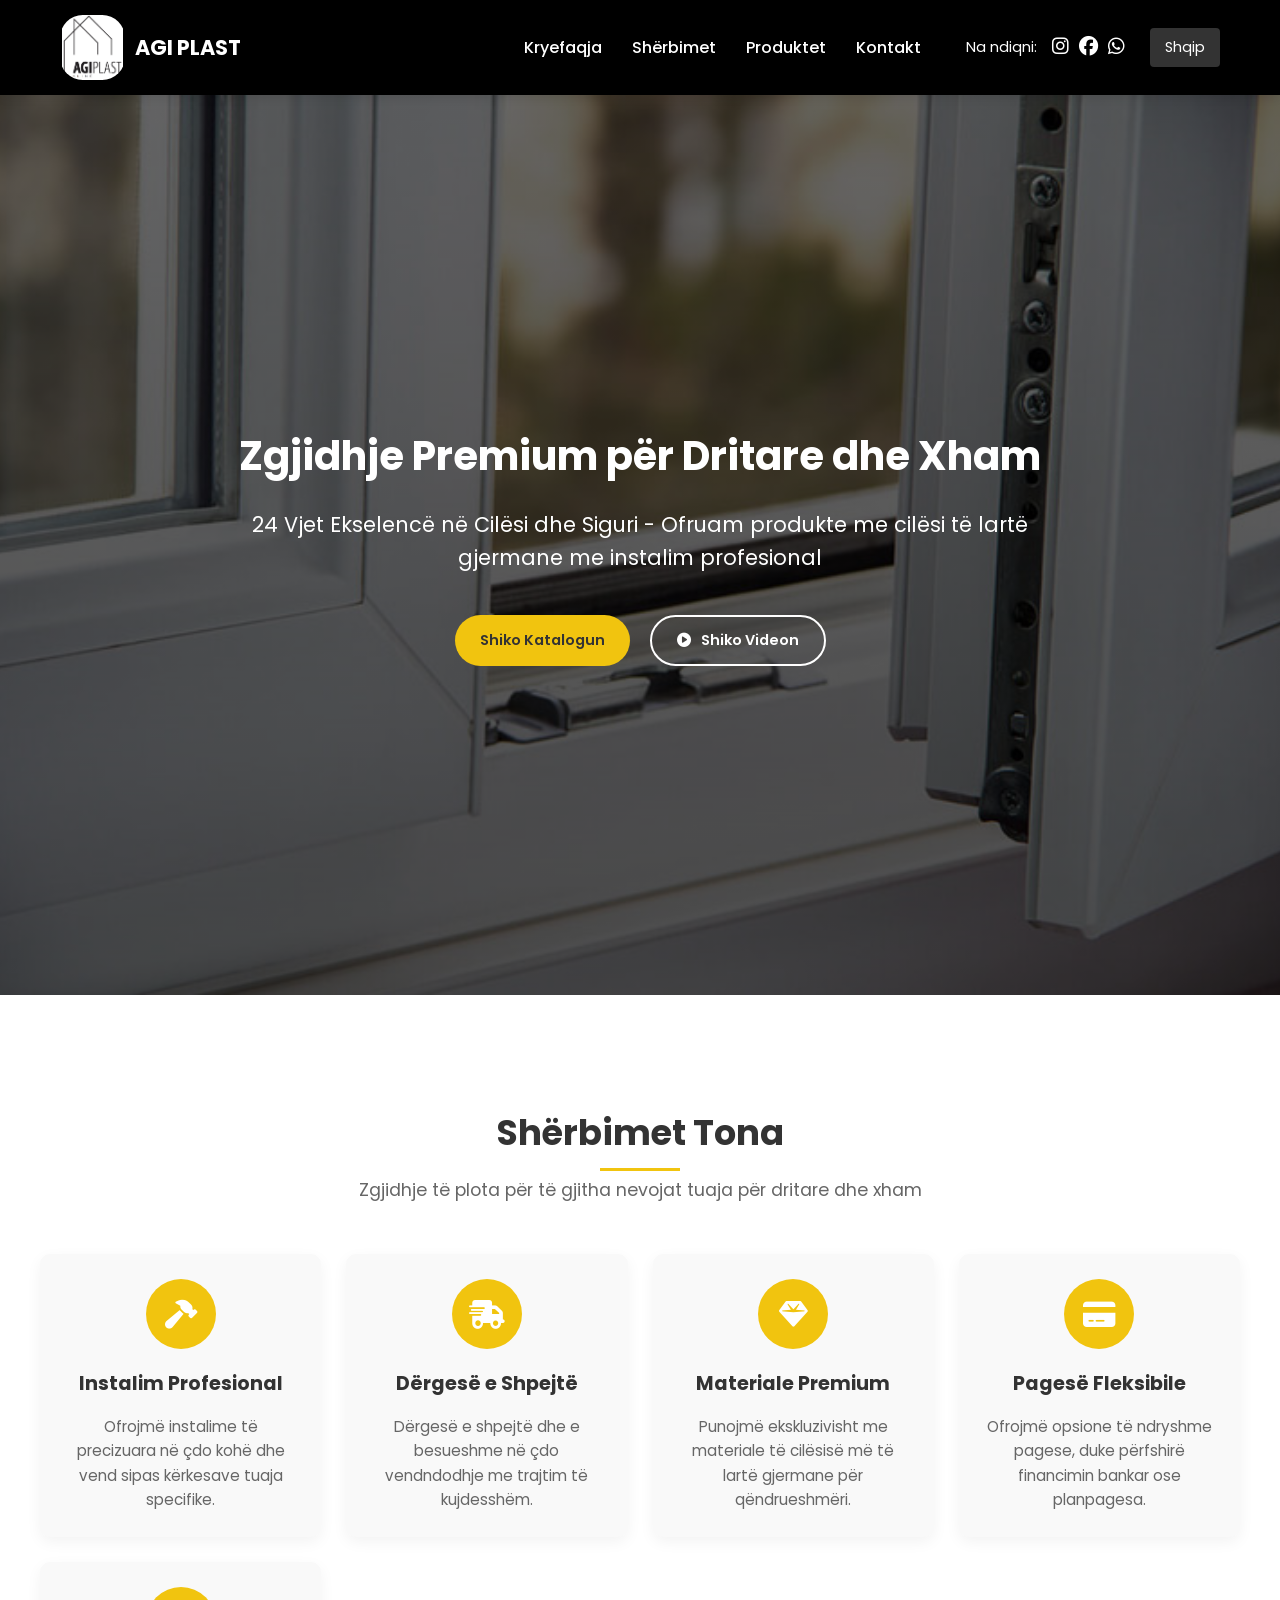
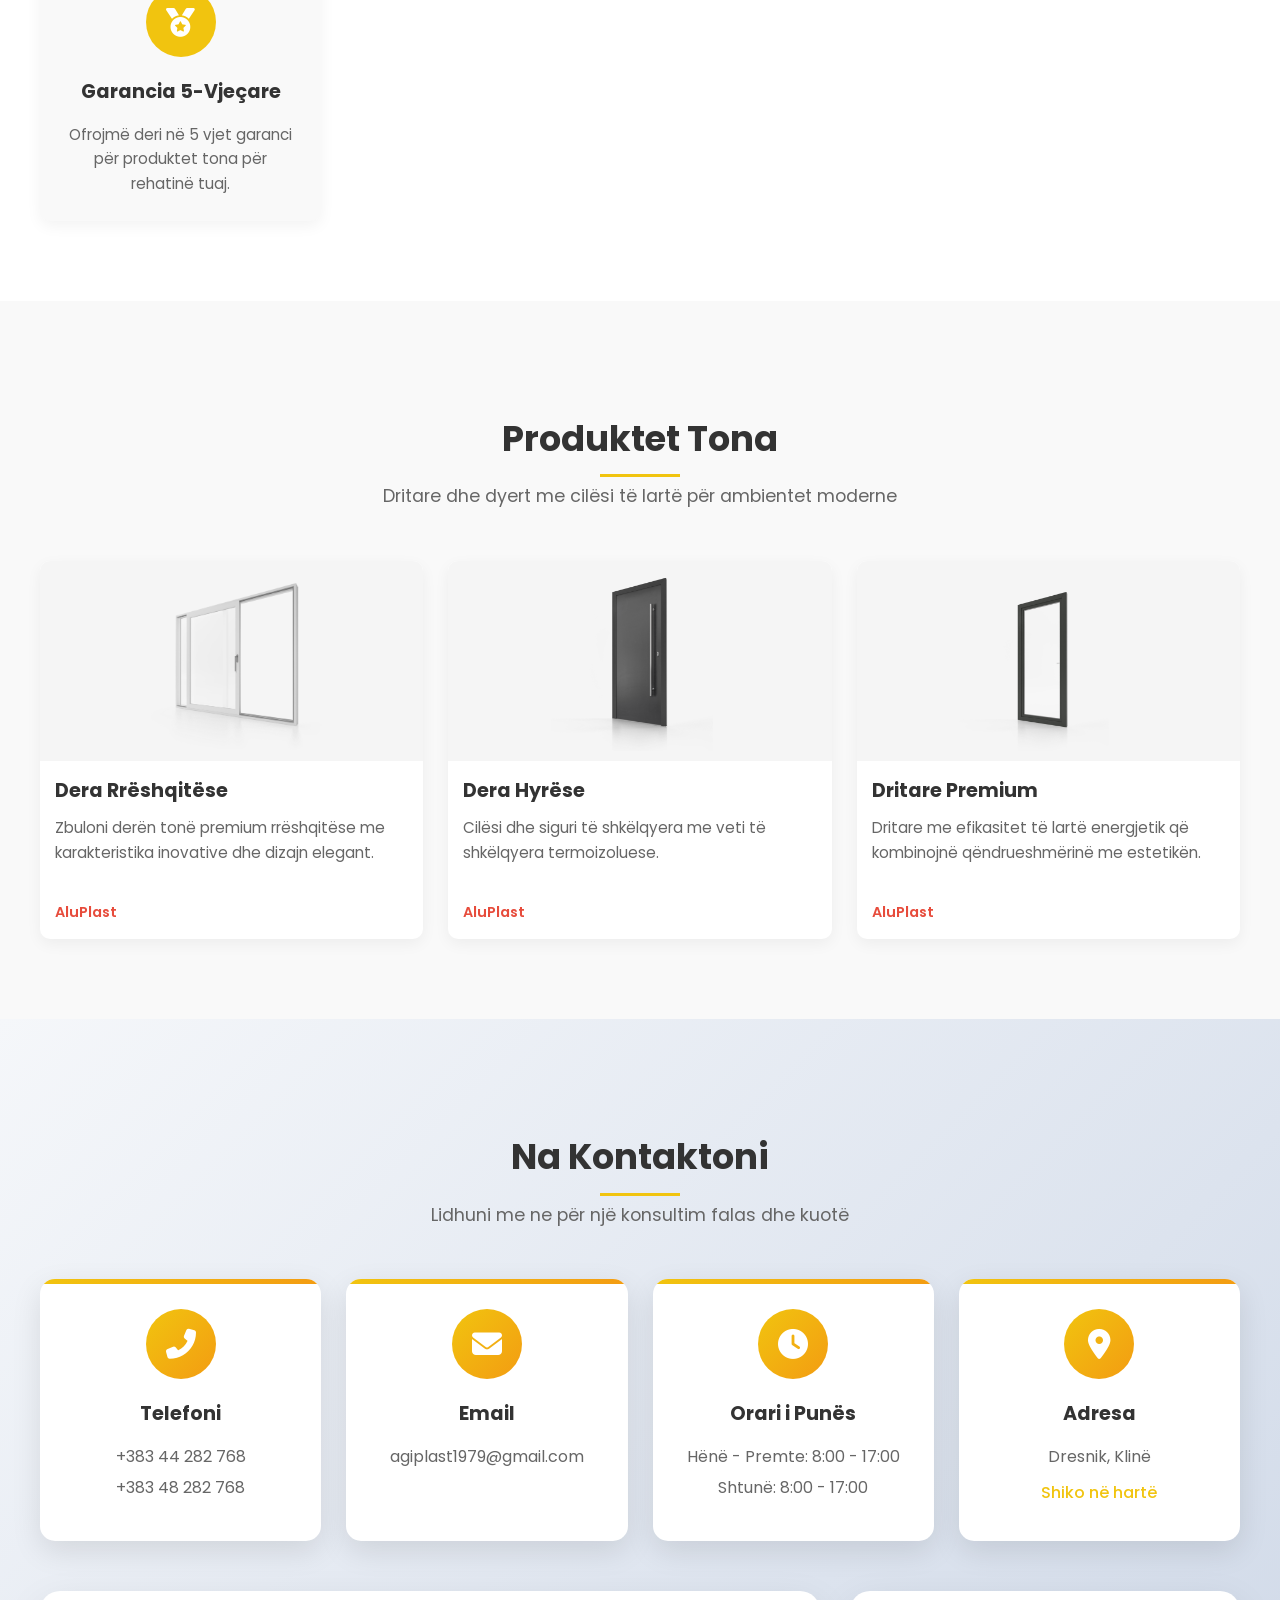
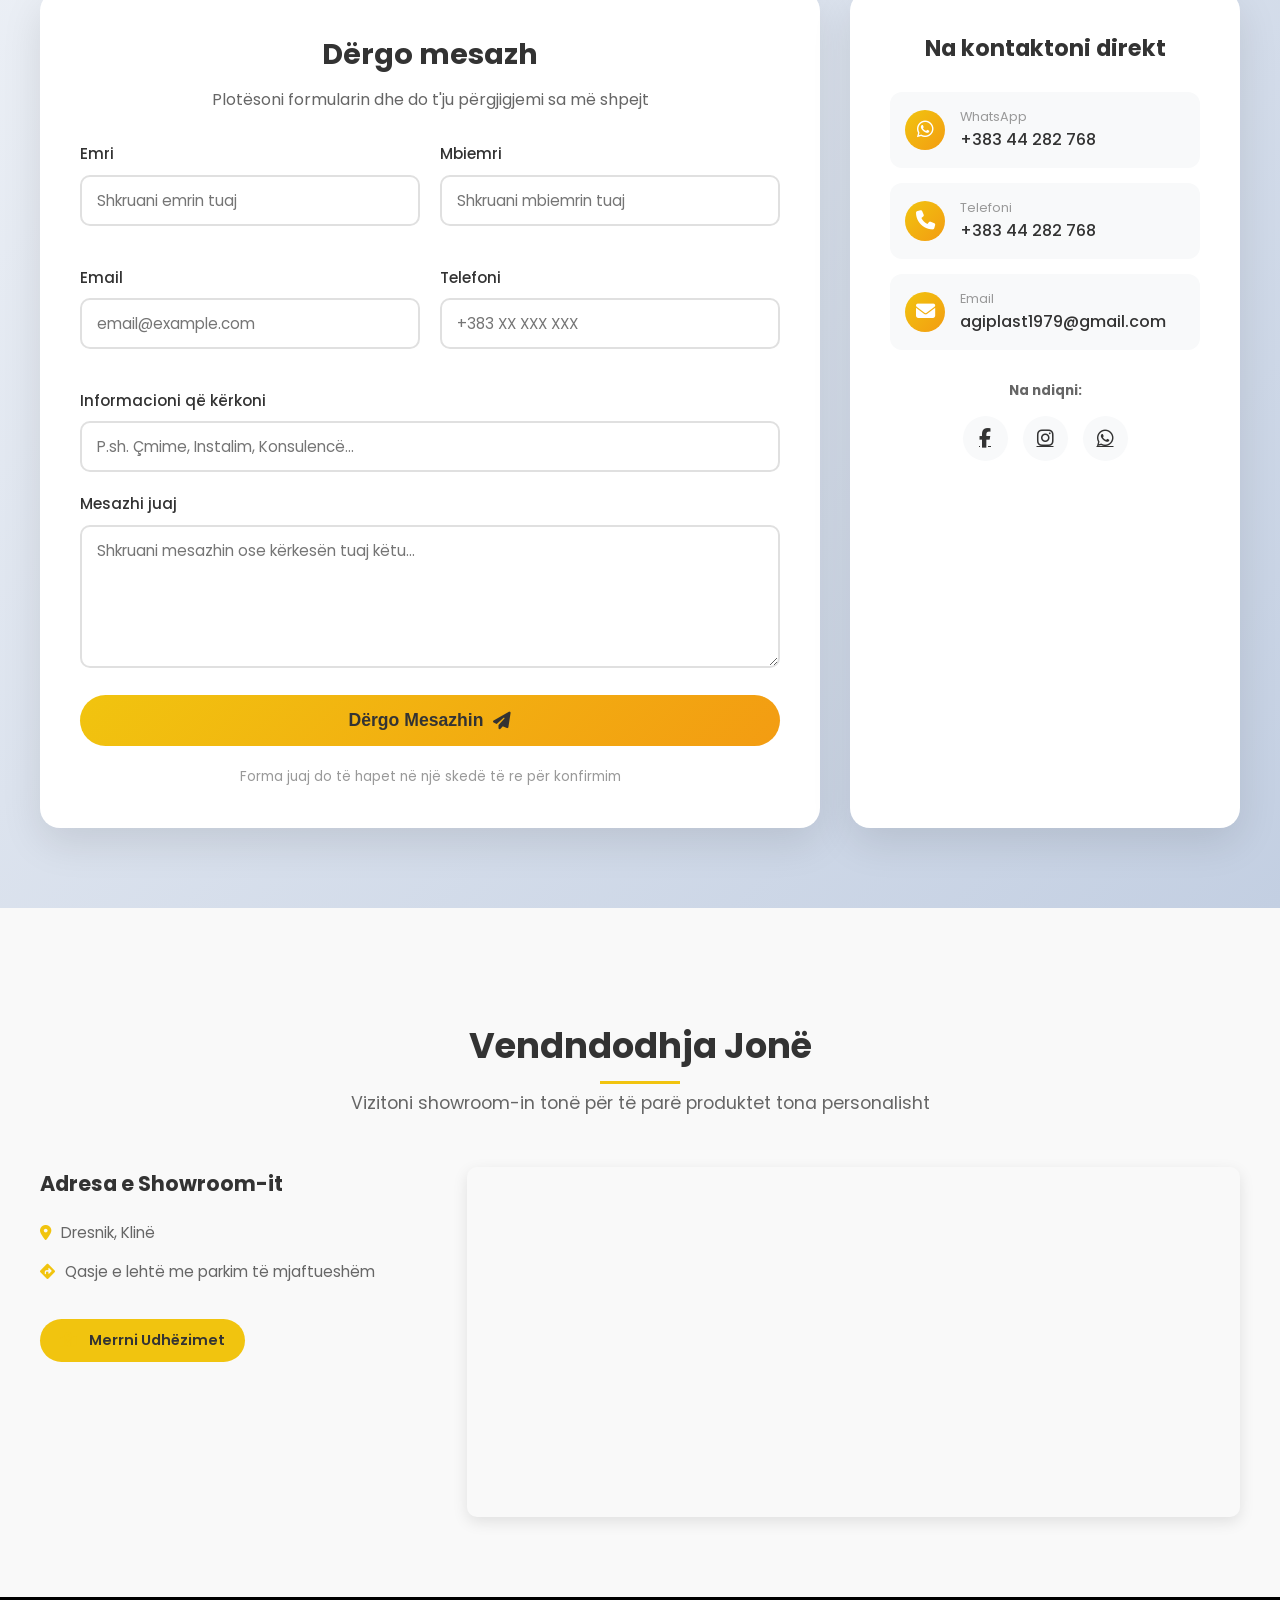
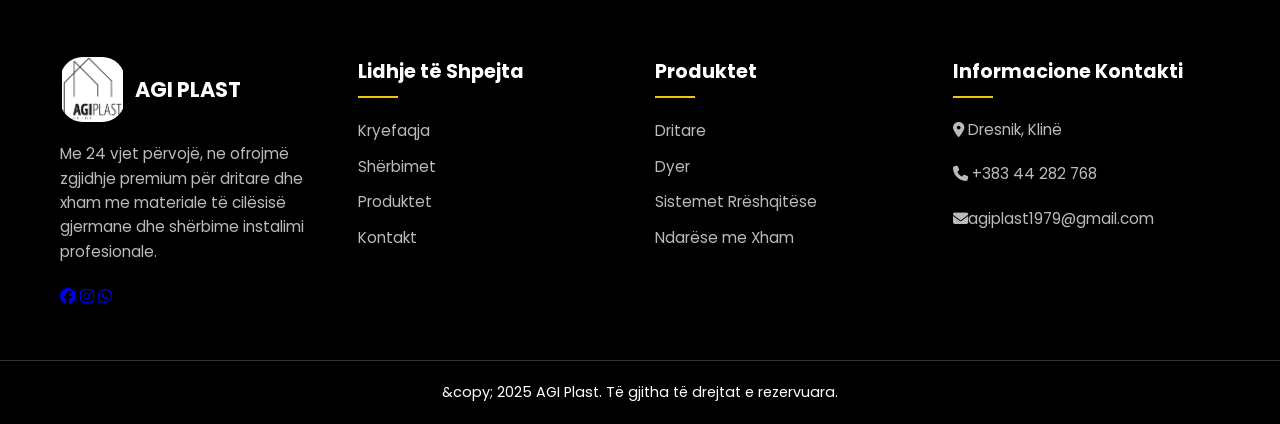
<file: index.html>
<!DOCTYPE html>
<html lang="sq">
<head>
    <meta charset="UTF-8">
    <meta name="viewport" content="width=device-width, initial-scale=1.0">
    <title>Agi Plast KS</title>
    <link rel="stylesheet" href="https://cdnjs.cloudflare.com/ajax/libs/font-awesome/6.4.0/css/all.min.css">
    <link rel="icon" type="image/png" sizes="32x32" href="IMG_6317.PNG">
    <link href="https://fonts.googleapis.com/css2?family=Poppins:wght@300;400;500;600;700&display=swap" rel="stylesheet">
    <style>
        /* Global Styles */
        * {
            margin: 0;
            padding: 0;
            box-sizing: border-box;
        }

        body {
            font-family: 'Poppins', sans-serif;
            line-height: 1.6;
            color: #333;
            overflow-x: hidden;
            background-color: #f9f9f9;
        }

        /* Navbar Styling - Updated to Black */
        .navbar {
            background-color: #000;
            padding: 15px 0;
            position: sticky;
            top: 0;
            z-index: 1000;
            box-shadow: 0 2px 10px rgba(0, 0, 0, 0.1);
        }

        .nav-container {
            display: flex;
            justify-content: space-between;
            align-items: center;
            max-width: 1200px;
            margin: 0 auto;
            padding: 0 20px;
        }

        .logo {
            display: flex;
            align-items: center;
        }

        .logo-img {
            width: 65px;
            height: 65px;
            border-radius: 35%;
            display: flex;
            align-items: center;
            justify-content: center;
        }

        .logo-img img {
            width: 100%;
            height: 100%;
            object-fit: contain;
            border-radius: 35%;
        }

        .company-name {
            color: #fff;
            font-weight: 700;
            margin-left: 10px;
            font-size: 1.3rem;
        }

        .menu {
            display: flex;
            align-items: center;
        }

        .menu-links {
            display: flex;
            list-style: none;
            margin-right: 30px;
        }

        .menu-links li a {
            color: #fff;
            text-decoration: none;
            padding: 10px 15px;
            font-weight: 500;
            transition: color 0.3s;
            font-size: 1rem;
        }

        .menu-links li a:hover {
            color: #f1c40f;
        }

        .nav-extras {
            display: flex;
            align-items: center;
        }

        .follow-section {
            display: flex;
            align-items: center;
            margin-right: 20px;
            color: #fff;
        }

        .follow-section span {
            margin-right: 10px;
            font-size: 0.9rem;
        }

        .follow-section a {
            color: #fff;
            margin: 0 5px;
            font-size: 1.2rem;
            transition: color 0.3s;
        }

        .follow-section a:hover {
            color: #f1c40f;
        }

        .language-switcher {
            position: relative;
            color: #fff;
            cursor: pointer;
        }

        .language-switcher span {
            padding: 8px 15px;
            display: inline-block;
            background: #333;
            border-radius: 4px;
            font-size: 0.9rem;
        }

        .language-dropdown {
            display: none;
            position: absolute;
            background-color: #fff;
            min-width: 120px;
            box-shadow: 0 8px 16px rgba(0,0,0,0.1);
            z-index: 1;
            border-radius: 4px;
            top: 100%;
            right: 0;
        }

        .language-dropdown a {
            color: #333;
            padding: 12px 16px;
            text-decoration: none;
            display: block;
            transition: background-color 0.3s;
            font-size: 0.9rem;
        }

        .language-dropdown a:hover {
            background-color: #f8f8f8;
        }

        .language-switcher:hover .language-dropdown {
            display: block;
        }

        .menu-icon {
            display: none;
            color: #fff;
            font-size: 1.5rem;
            cursor: pointer;
        }

        /* Hero Section with Window Background */
        .hero-section {
            height: 100vh;
            background: linear-gradient(rgba(0, 0, 0, 0.6), rgba(0, 0, 0, 0.7)), url('IMG_6315.JPG.png') no-repeat center center/cover;
            display: flex;
            align-items: center;
            justify-content: center;
            text-align: center;
            color: #fff;
            padding: 0 20px;
        }

        .hero-content h1 {
            font-size: 2.5rem;
            margin-bottom: 20px;
            font-weight: 700;
        }

        .hero-content h2 {
            font-size: 1.3rem;
            margin-bottom: 40px;
            font-weight: 400;
            max-width: 800px;
            margin-left: auto;
            margin-right: auto;
        }

        .buttons {
            display: flex;
            justify-content: center;
            gap: 20px;
            flex-wrap: wrap;
        }

        .button {
            padding: 12px 25px;
            border-radius: 50px;
            text-decoration: none;
            font-weight: 600;
            transition: all 0.3s;
            display: inline-flex;
            align-items: center;
            font-size: 0.9rem;
        }

        .button i {
            margin-right: 10px;
        }

        .btn-primary {
            background-color: #f1c40f;
            color: #333;
        }

        .btn-primary:hover {
            background-color: #f39c12;
            transform: translateY(-3px);
            box-shadow: 0 10px 20px rgba(0, 0, 0, 0.2);
        }

        .btn-secondary {
            background-color: transparent;
            color: #fff;
            border: 2px solid #fff;
        }

        .btn-secondary:hover {
            background-color: #fff;
            color: #333;
            transform: translateY(-3px);
            box-shadow: 0 10px 20px rgba(0, 0, 0, 0.2);
        }

        /* Section Headers */
        .section-header {
            text-align: center;
            margin-bottom: 50px;
            padding-top: 30px;
        }

        .section-header h2 {
            font-size: 2.2rem;
            color: #333;
            margin-bottom: 15px;
            position: relative;
            display: inline-block;
        }

        .section-header h2::after {
            content: '';
            position: absolute;
            bottom: -10px;
            left: 50%;
            transform: translateX(-50%);
            width: 80px;
            height: 3px;
            background-color: #f1c40f;
        }

        .section-header p {
            font-size: 1.1rem;
            color: #666;
            max-width: 700px;
            margin: 0 auto;
        }

        /* Service Section */
        .service-section {
            padding: 80px 20px;
            background-color: #fff;
        }

        .services-container {
            display: grid;
            grid-template-columns: repeat(auto-fit, minmax(250px, 1fr));
            gap: 25px;
            max-width: 1200px;
            margin: 0 auto;
        }

        .service-item {
            background: #f9f9f9;
            padding: 25px;
            border-radius: 10px;
            text-align: center;
            box-shadow: 0 5px 15px rgba(0, 0, 0, 0.05);
            transition: transform 0.3s, box-shadow 0.3s;
            opacity: 0;
            transform: translateY(20px);
        }

        .service-item.show {
            opacity: 1;
            transform: translateY(0);
        }

        .service-item:hover {
            transform: translateY(-10px);
            box-shadow: 0 15px 30px rgba(0, 0, 0, 0.1);
        }

        .service-icon {
            width: 70px;
            height: 70px;
            background-color: #f1c40f;
            border-radius: 50%;
            display: flex;
            align-items: center;
            justify-content: center;
            margin: 0 auto 20px;
        }

        .service-icon i {
            font-size: 1.8rem;
            color: #fff;
        }

        .service-item h4 {
            font-size: 1.2rem;
            margin-bottom: 15px;
            color: #333;
        }

        .service-item p {
            color: #666;
            line-height: 1.6;
            font-size: 0.95rem;
        }

        /* Products Section */
        .products-section {
            padding: 80px 20px;
            background-color: #f9f9f9;
        }

        .products-container {
            display: grid;
            grid-template-columns: repeat(auto-fit, minmax(280px, 1fr));
            gap: 25px;
            max-width: 1200px;
            margin: 0 auto;
        }

        .product-item {
            background: #fff;
            border-radius: 10px;
            overflow: hidden;
            box-shadow: 0 5px 15px rgba(0, 0, 0, 0.05);
            transition: transform 0.3s;
            cursor: pointer;
        }

        .product-item:hover {
            transform: translateY(-10px);
        }

        .product-image {
            position: relative;
            overflow: hidden;
            height: 200px;
            background: #f5f5f5;
            display: flex;
            align-items: center;
            justify-content: center;
        }

        .product-image img {
            max-width: 90%;
            max-height: 90%;
            object-fit: contain;
            transition: transform 0.5s;
        }

        .product-item:hover .product-image img {
            transform: scale(1.1);
        }

        .product-overlay {
            position: absolute;
            top: 0;
            left: 0;
            width: 100%;
            height: 100%;
            background: rgba(0, 0, 0, 0.7);
            display: flex;
            align-items: center;
            justify-content: center;
            opacity: 0;
            transition: opacity 0.3s;
        }

        .product-item:hover .product-overlay {
            opacity: 1;
        }

        .product-detail-btn {
            color: #fff;
            text-decoration: none;
            padding: 8px 16px;
            border: 2px solid #fff;
            border-radius: 50px;
            transition: all 0.3s;
            font-size: 0.9rem;
        }

        .product-detail-btn:hover {
            background: #fff;
            color: #333;
        }

        .product-item > h4 {
            font-size: 1.2rem;
            padding: 15px 15px 10px;
            color: #333;
        }

        .product-item > p {
            padding: 0 15px;
            color: #666;
            margin-bottom: 15px;
            min-height: 70px;
            font-size: 0.95rem;
        }

        .product-brand {
            padding: 0 15px 15px;
            color: #e74c3c;
            font-weight: 600;
            font-size: 0.9rem;
        }

        /* Contact Section - New Design */
        .contact-section {
            padding: 80px 20px;
            background: linear-gradient(135deg, #f5f7fa 0%, #c3cfe2 100%);
        }

        /* Contact Info Cards */
        .contact-cards {
            display: grid;
            grid-template-columns: repeat(auto-fit, minmax(250px, 1fr));
            gap: 25px;
            max-width: 1200px;
            margin: 0 auto 50px;
        }

        .contact-card {
            background: white;
            padding: 30px 20px;
            border-radius: 15px;
            text-align: center;
            box-shadow: 0 10px 30px rgba(0,0,0,0.1);
            transition: transform 0.3s, box-shadow 0.3s;
            position: relative;
            overflow: hidden;
        }

        .contact-card::before {
            content: '';
            position: absolute;
            top: 0;
            left: 0;
            width: 100%;
            height: 5px;
            background: linear-gradient(90deg, #f1c40f, #f39c12);
        }

        .contact-card:hover {
            transform: translateY(-10px);
            box-shadow: 0 20px 40px rgba(0,0,0,0.15);
        }

        .card-icon {
            width: 70px;
            height: 70px;
            background: linear-gradient(135deg, #f1c40f, #f39c12);
            border-radius: 50%;
            display: flex;
            align-items: center;
            justify-content: center;
            margin: 0 auto 20px;
        }

        .card-icon i {
            font-size: 30px;
            color: white;
        }

        .contact-card h4 {
            font-size: 1.2rem;
            color: #333;
            margin-bottom: 15px;
        }

        .contact-card a, .contact-card p {
            color: #666;
            text-decoration: none;
            display: block;
            margin-bottom: 5px;
            transition: color 0.3s;
        }

        .contact-card a:hover {
            color: #f1c40f;
        }

        .map-link {
            color: #f1c40f !important;
            font-weight: 500;
            margin-top: 10px;
        }

        /* Contact Wrapper */
        .contact-wrapper {
            display: grid;
            grid-template-columns: 2fr 1fr;
            gap: 30px;
            max-width: 1200px;
            margin: 0 auto;
        }

        .contact-form-container {
            background: white;
            padding: 40px;
            border-radius: 20px;
            box-shadow: 0 15px 40px rgba(0,0,0,0.1);
        }

        .form-header {
            margin-bottom: 30px;
            text-align: center;
        }

        .form-header h3 {
            font-size: 1.8rem;
            color: #333;
            margin-bottom: 10px;
        }

        .form-header p {
            color: #666;
        }

        .form-row {
            display: grid;
            grid-template-columns: 1fr 1fr;
            gap: 20px;
            margin-bottom: 20px;
        }

        .form-group {
            margin-bottom: 20px;
        }

        .form-group label {
            display: block;
            margin-bottom: 8px;
            color: #333;
            font-weight: 500;
            font-size: 0.95rem;
        }

        .form-group input,
        .form-group textarea {
            width: 100%;
            padding: 12px 15px;
            border: 2px solid #e0e0e0;
            border-radius: 10px;
            font-family: inherit;
            font-size: 0.95rem;
            transition: all 0.3s;
        }

        .form-group input:focus,
        .form-group textarea:focus {
            outline: none;
            border-color: #f1c40f;
            box-shadow: 0 0 0 3px rgba(241, 196, 15, 0.1);
        }

        .submit-btn {
            background: linear-gradient(135deg, #f1c40f, #f39c12);
            color: #333;
            border: none;
            padding: 15px 30px;
            border-radius: 50px;
            font-weight: 600;
            cursor: pointer;
            transition: all 0.3s;
            width: 100%;
            font-size: 1.1rem;
            display: flex;
            align-items: center;
            justify-content: center;
            gap: 10px;
        }

        .submit-btn:hover {
            transform: translateY(-3px);
            box-shadow: 0 10px 30px rgba(241, 196, 15, 0.3);
        }

        .submit-btn i {
            transition: transform 0.3s;
        }

        .submit-btn:hover i {
            transform: translateX(5px);
        }

        .form-note {
            text-align: center;
            margin-top: 20px;
            color: #999;
            font-size: 0.85rem;
        }

        /* Quick Contact */
        .quick-contact {
            background: white;
            padding: 40px;
            border-radius: 20px;
            box-shadow: 0 15px 40px rgba(0,0,0,0.1);
        }

        .quick-contact h4 {
            font-size: 1.4rem;
            color: #333;
            margin-bottom: 25px;
            text-align: center;
        }

        .quick-contact-item {
            display: flex;
            align-items: center;
            gap: 15px;
            padding: 15px;
            background: #f8f9fa;
            border-radius: 12px;
            margin-bottom: 15px;
            transition: transform 0.3s;
        }

        .quick-contact-item:hover {
            transform: translateX(5px);
        }

        .quick-contact-item i {
            width: 40px;
            height: 40px;
            background: linear-gradient(135deg, #f1c40f, #f39c12);
            border-radius: 50%;
            display: flex;
            align-items: center;
            justify-content: center;
            color: white;
            font-size: 1.2rem;
        }

        .quick-contact-item div {
            flex: 1;
        }

        .quick-contact-item span {
            display: block;
            font-size: 0.8rem;
            color: #999;
        }

        .quick-contact-item a {
            color: #333;
            text-decoration: none;
            font-weight: 500;
            transition: color 0.3s;
        }

        .quick-contact-item a:hover {
            color: #f1c40f;
        }

        .social-links {
            margin-top: 30px;
            text-align: center;
        }

        .social-links h5 {
            color: #666;
            margin-bottom: 15px;
        }

        .social-links .social-icons {
            display: flex;
            justify-content: center;
            gap: 15px;
        }

        .social-links .social-icons a {
            width: 45px;
            height: 45px;
            background: #f8f9fa;
            border-radius: 50%;
            display: flex;
            align-items: center;
            justify-content: center;
            color: #333;
            font-size: 1.2rem;
            transition: all 0.3s;
        }

        .social-links .social-icons a:hover {
            background: linear-gradient(135deg, #f1c40f, #f39c12);
            color: white;
            transform: translateY(-3px);
        }

        /* Location Section */
        .location-section {
            padding: 80px 20px;
            background: #f9f9f9;
        }

        .location-container {
            display: grid;
            grid-template-columns: 1fr 2fr;
            gap: 40px;
            max-width: 1200px;
            margin: 0 auto;
        }

        .location-info h3 {
            margin-bottom: 20px;
            color: #333;
            font-size: 1.3rem;
        }

        .location-info p {
            margin-bottom: 15px;
            color: #666;
            display: flex;
            align-items: center;
            font-size: 0.95rem;
        }

        .location-info i {
            margin-right: 10px;
            color: #f1c40f;
        }

        .direction-btn {
            display: inline-block;
            margin-top: 20px;
            padding: 10px 20px;
            background: #f1c40f;
            color: #333;
            text-decoration: none;
            border-radius: 50px;
            font-weight: 600;
            transition: background 0.3s;
            font-size: 0.9rem;
        }

        .direction-btn:hover {
            background: #f39c12;
        }

        .map-container {
            height: 350px;
            border-radius: 10px;
            overflow: hidden;
            box-shadow: 0 5px 15px rgba(0, 0, 0, 0.1);
        }

        /* Footer */
        .footer {
            background: #000;
            color: #fff;
            padding: 60px 0 0;
        }

        .footer-container {
            display: grid;
            grid-template-columns: repeat(auto-fit, minmax(250px, 1fr));
            gap: 30px;
            max-width: 1200px;
            margin: 0 auto;
            padding: 0 20px;
        }

        .footer-section .logo {
            margin-bottom: 20px;
        }

        .footer-section p {
            margin-bottom: 20px;
            color: #bbb;
            line-height: 1.6;
            font-size: 0.95rem;
        }

        .footer-section h4 {
            margin-bottom: 20px;
            font-size: 1.2rem;
            position: relative;
            padding-bottom: 10px;
        }

        .footer-section h4::after {
            content: '';
            position: absolute;
            bottom: 0;
            left: 0;
            width: 40px;
            height: 2px;
            background: #f1c40f;
        }

        .footer-section ul {
            list-style: none;
        }

        .footer-section ul li {
            margin-bottom: 10px;
        }

        .footer-section ul li a {
            color: #bbb;
            text-decoration: none;
            transition: color 0.3s;
            font-size: 0.95rem;
        }

        .footer-section ul li a:hover {
            color: #f1c40f;
        }

        .footer-bottom {
            text-align: center;
            padding: 20px;
            margin-top: 50px;
            border-top: 1px solid #333;
            font-size: 0.9rem;
        }

        /* Responsive Design */
        @media (max-width: 992px) {
            .location-container {
                grid-template-columns: 1fr;
            }
            
            .location-info {
                order: 2;
            }
            
            .map-container {
                order: 1;
                height: 300px;
            }
            
            .hero-content h1 {
                font-size: 2.2rem;
            }
            
            .hero-content h2 {
                font-size: 1.1rem;
            }

            .contact-wrapper {
                grid-template-columns: 1fr;
            }
        }

        @media (max-width: 768px) {
            .menu {
                position: fixed;
                top: 80px;
                left: -100%;
                width: 100%;
                height: calc(100vh - 80px);
                background: #000;
                flex-direction: column;
                align-items: center;
                justify-content: flex-start;
                padding-top: 50px;
                transition: left 0.3s;
            }
            
            .menu.active {
                left: 0;
            }
            
            .menu-links {
                flex-direction: column;
                align-items: center;
                margin-right: 0;
                margin-bottom: 30px;
            }
            
            .nav-extras {
                flex-direction: column;
                gap: 20px;
            }
            
            .menu-icon {
                display: block;
            }
            
            .follow-section {
                margin-right: 0;
            }
            
            .section-header h2 {
                font-size: 1.8rem;
            }
            
            .hero-section {
                height: 80vh;
            }

            .form-row {
                grid-template-columns: 1fr;
                gap: 0;
            }
        }

        @media (max-width: 576px) {
            .buttons {
                flex-direction: column;
            }
            
            .button {
                width: 100%;
                justify-content: center;
            }
            
            .nav-container {
                padding: 0 15px;
            }
            
            .company-name {
                font-size: 1.1rem;
            }
            
            .hero-content h1 {
                font-size: 1.8rem;
            }
            
            .section-header h2 {
                font-size: 1.6rem;
            }
            
            .product-item > h4 {
                font-size: 1.1rem;
            }
            
            .footer-container {
                grid-template-columns: 1fr;
                text-align: center;
            }
            
            .footer-section h4::after {
                left: 50%;
                transform: translateX(-50%);
            }

            .contact-form-container {
                padding: 25px;
            }

            .quick-contact {
                padding: 25px;
            }
        }

        /* Product Detail Modal */
        .product-modal {
            display: none;
            position: fixed;
            z-index: 2000;
            left: 0;
            top: 0;
            width: 100%;
            height: 100%;
            background-color: rgba(0, 0, 0, 0.9);
            overflow: auto;
            padding: 20px;
        }

        .product-modal-content {
            background-color: #fff;
            margin: 5% auto;
            padding: 30px;
            border-radius: 10px;
            width: 90%;
            max-width: 1000px;
            position: relative;
            animation: modalFade 0.3s;
        }

        @keyframes modalFade {
            from {opacity: 0; transform: translateY(-50px);}
            to {opacity: 1; transform: translateY(0);}
        }

        .product-modal-close {
            position: absolute;
            top: 15px;
            right: 25px;
            font-size: 35px;
            font-weight: bold;
            color: #aaa;
            cursor: pointer;
        }

        .product-modal-close:hover {
            color: #000;
        }

        .product-modal-body {
            display: flex;
            flex-wrap: wrap;
            gap: 30px;
        }

        .product-modal-image {
            flex: 1;
            min-width: 300px;
            background: #f5f5f5;
            border-radius: 8px;
            display: flex;
            align-items: center;
            justify-content: center;
            padding: 20px;
        }

        .product-modal-image img {
            max-width: 100%;
            max-height: 400px;
            object-fit: contain;
        }

        .product-modal-details {
            flex: 1;
            min-width: 300px;
        }

        .product-modal-title {
            font-size: 2rem;
            margin-bottom: 15px;
            color: #333;
        }

        .product-modal-brand {
            color: #e74c3c;
            font-weight: 600;
            margin-bottom: 20px;
            font-size: 1.2rem;
        }

        .product-modal-description {
            margin-bottom: 25px;
            line-height: 1.6;
            color: #666;
        }

        .product-modal-features {
            margin-bottom: 25px;
        }

        .product-modal-features h4 {
            margin-bottom: 15px;
            font-size: 1.2rem;
            color: #333;
        }

        .product-modal-features ul {
            list-style-type: none;
        }

        .product-modal-features li {
            margin-bottom: 10px;
            padding-left: 25px;
            position: relative;
        }

        .product-modal-features li:before {
            content: "✓";
            position: absolute;
            left: 0;
            color: #27ae60;
            font-weight: bold;
        }

        .product-modal-specs {
            background: #f9f9f9;
            padding: 20px;
            border-radius: 8px;
            margin-bottom: 25px;
        }

        .product-modal-specs h4 {
            margin-bottom: 15px;
            font-size: 1.2rem;
            color: #333;
        }

        .product-modal-specs p {
            margin-bottom: 10px;
            color: #666;
        }

        .product-modal-actions {
            display: flex;
            gap: 15px;
            flex-wrap: wrap;
        }

        .product-modal-btn {
            padding: 12px 25px;
            border-radius: 50px;
            text-decoration: none;
            font-weight: 600;
            transition: all 0.3s;
            display: inline-flex;
            align-items: center;
        }

        .product-modal-btn i {
            margin-right: 10px;
        }

        .btn-inquire {
            background-color: #f1c40f;
            color: #333;
        }

        .btn-inquire:hover {
            background-color: #f39c12;
        }

        .btn-catalog {
            background-color: transparent;
            color: #333;
            border: 2px solid #333;
        }

        .btn-catalog:hover {
            background-color: #333;
            color: #fff;
        }

        @media (max-width: 768px) {
            .product-modal-body {
                flex-direction: column;
            }
            
            .product-modal-content {
                margin: 10% auto;
                width: 95%;
                padding: 20px;
            }
        }
    </style>
</head>
<body>

    <!-- Navbar -->
    <header class="navbar" id="home-section">
        <div class="nav-container">
            <div class="logo">
                <div class="logo-img">
                    <img src="IMG_6317.PNG" alt="Agi Plast Logo">
                </div>
                <span class="company-name">AGI PLAST</span>
            </div>
            <div class="menu-icon" onclick="toggleMenu()">☰</div>
            <nav class="menu">
                <ul class="menu-links">
                    <li><a href="#home-section" onclick="navigateToSection('home-section')">Kryefaqja</a></li>
                    <li><a href="#service-section" onclick="navigateToSection('service-section')">Shërbimet</a></li>
                    <li><a href="#products-section" onclick="navigateToSection('products-section')">Produktet</a></li>
                    <li><a href="#contact-section" onclick="navigateToSection('contact-section')">Kontakt</a></li>
                </ul>
                <div class="nav-extras">
                    <div class="follow-section">
                        <span>Na ndiqni:</span>
                        <a href="https://www.instagram.com/agi_plast" target="_blank"><i class="fab fa-instagram"></i></a>
                        <a href="https://www.facebook.com/p/NTP-Agi-Plast-100054279530541/" target="_blank"><i class="fab fa-facebook"></i></a>
                        <a href="https://wa.me/+38344282786" target="_blank"><i class="fab fa-whatsapp"></i></a>
                    </div>
                    <div class="language-switcher">
                        <span id="changeLanguage">Gjuha</span>
                        <div class="language-dropdown">
                            <a href="#" onclick="changeLanguage('sq')">Shqip</a>
                            <a href="#" onclick="changeLanguage('en')">English</a>
                            <a href="#" onclick="changeLanguage('de')">Deutsch</a>
                        </div>
                    </div>
                </div>
            </nav>
        </div>
    </header>

    <!-- Hero Section -->
    <section class="hero-section">
        <div class="hero-overlay"></div>
        <div class="hero-content">
            <h1 id="home-title">Zgjidhje Premium për Dritare dhe Xham</h1>
            <h2 id="home-subtitle">24 Vjet Ekselencë në Cilësi dhe Siguri - Ofruam produkte me cilësi të lartë gjermane me instalim profesional</h2>
            <div class="buttons">
                <a href="Katalogu 1.pdf" target="_blank" class="button btn-primary" id="button:first-of-type">
                    <i class="fas fa-book-open"></i> Shiko Katalogun
                </a>
                <a href="IMG_7146.MP4" class="button btn-secondary" target="_blank">
                    <i class="fas fa-play-circle"></i> Shiko Videon
                </a>
            </div>
        </div>
    </section>

    <!-- Service Section -->
    <section class="service-section" id="service-section">
        <div class="section-header">
            <h2 id="services-title">Shërbimet Tona</h2>
            <p id="services-subtitle">Zgjidhje të plota për të gjitha nevojat tuaja për dritare dhe xham</p>
        </div>
        <div class="services-container">
            <div class="service-item">
                <div class="service-icon">
                    <i class="fa-solid fa-hammer"></i>
                </div>
                <h4 id="install-title">Instalim Profesional</h4>
                <p id="install-text">Ofrojmë instalime të precizuara në çdo kohë dhe vend sipas kërkesave tuaja specifike.</p>
            </div>
            <div class="service-item">
                <div class="service-icon">
                    <i class="fa-solid fa-truck-fast"></i>
                </div>
                <h4 id="delivery-title">Dërgesë e Shpejtë</h4>
                <p id="delivery-text">Dërgesë e shpejtë dhe e besueshme në çdo vendndodhje me trajtim të kujdesshëm.</p>
            </div>
            <div class="service-item">
                <div class="service-icon">
                    <i class="fa-solid fa-gem"></i>
                </div>
                <h4 id="materials-title">Materiale Premium</h4>
                <p id="materials-text">Punojmë ekskluzivisht me materiale të cilësisë më të lartë gjermane për qëndrueshmëri.</p>
            </div>
            <div class="service-item">
                <div class="service-icon">
                    <i class="fa-solid fa-credit-card"></i>
                </div>
                <h4 id="payment-title">Pagesë Fleksibile</h4>
                <p id="payment-text">Ofrojmë opsione të ndryshme pagese, duke përfshirë financimin bankar ose planpagesa.</p>
            </div>
            <div class="service-item">
                <div class="service-icon">
                    <i class="fa-solid fa-medal"></i>
                </div>
                <h4 id="guarantee-title">Garancia 5-Vjeçare</h4>
                <p id="guarantee-text">Ofrojmë deri në 5 vjet garanci për produktet tona për rehatinë tuaj.</p>
            </div>
        </div>
    </section>

    <!-- Products Section -->
    <section class="products-section" id="products-section">
        <div class="section-header">
            <h2 id="products-title">Produktet Tona</h2>
            <p id="products-subtitle">Dritare dhe dyert me cilësi të lartë për ambientet moderne</p>
        </div>
        <div class="products-container">
            <div class="product-item" onclick="openProductModal('product1')">
                <div class="product-image">
                    <img src="der shtyse.png" alt="Dera Rrëshqitëse">
                    <div class="product-overlay">
                        <span class="product-detail-btn">Shiko Detajet</span>
                    </div>
                </div>
                <h4 id="product1-title">Dera Rrëshqitëse</h4>
                <p id="product1-text">Zbuloni derën tonë premium rrëshqitëse me karakteristika inovative dhe dizajn elegant.</p>
                <div class="product-brand">AluPlast</div>
            </div>
            <div class="product-item" onclick="openProductModal('product2')">
                <div class="product-image">
                    <img src="der.png" alt="Dera Hyrëse">
                    <div class="product-overlay">
                        <span class="product-detail-btn">Shiko Detajet</span>
                    </div>
                </div>
                <h4 id="product2-title">Dera Hyrëse</h4>
                <p id="product2-text">Cilësi dhe siguri të shkëlqyera me veti të shkëlqyera termoizoluese.</p>
                <div class="product-brand">AluPlast</div>
            </div>
            <div class="product-item" onclick="openProductModal('product3')">
                <div class="product-image">
                    <img src="deregjamit.png" alt="Dritare Premium">
                    <div class="product-overlay">
                        <span class="product-detail-btn">Shiko Detajet</span>
                    </div>
                </div>
                <h4 id="product3-title">Dritare Premium</h4>
                <p id="product3-text">Dritare me efikasitet të lartë energjetik që kombinojnë qëndrueshmërinë me estetikën.</p>
                <div class="product-brand">AluPlast</div>
            </div>
        </div>
    </section>

    <!-- Contact Section - New Design -->
    <section class="contact-section" id="contact-section">
        <div class="section-header">
            <h2 id="contact-title">Na Kontaktoni</h2>
            <p id="contact-description">Lidhuni me ne për një konsultim falas dhe kuotë</p>
        </div>
        
        <!-- Contact Info Cards -->
        <div class="contact-cards">
            <div class="contact-card">
                <div class="card-icon">
                    <i class="fas fa-phone-alt"></i>
                </div>
                <h4>Telefoni</h4>
                <a href="https://wa.me/38344282786" target="_blank">+383 44 282 768</a>
                <a href="https://wa.me/38348282786" target="_blank">+383 48 282 768</a>
            </div>
            
            <div class="contact-card">
                <div class="card-icon">
                    <i class="fas fa-envelope"></i>
                </div>
                <h4>Email</h4>
                <a href="mailto:info@agiplast-ks.com">agiplast1979@gmail.com</a>
            </div>
            
            <div class="contact-card">
                <div class="card-icon">
                    <i class="fas fa-clock"></i>
                </div>
                <h4>Orari i Punës</h4>
                <p>Hënë - Premte: 8:00 - 17:00</p>
                <p>Shtunë: 8:00 - 17:00</p>
            </div>
            
            <div class="contact-card">
                <div class="card-icon">
                    <i class="fas fa-map-marker-alt"></i>
                </div>
                <h4>Adresa</h4>
                <p>Dresnik, Klinë</p>
                <a href="https://goo.gl/maps/example" target="_blank" class="map-link">Shiko në hartë</a>
            </div>
        </div>

        <!-- Contact Form Area -->
        <div class="contact-wrapper">
            <div class="contact-form-container">
                <div class="form-header">
                    <h3>Dërgo mesazh</h3>
                    <p>Plotësoni formularin dhe do t'ju përgjigjemi sa më shpejt</p>
                </div>
                
                <form id="contactForm" action="https://submit.jotform.com/submit/260464934704864/" method="post" target="_blank">
                    <!-- JotForm Specific Fields -->
                    <input type="hidden" name="formID" value="260464934704864" />
                    
                    <div class="form-row">
                        <div class="form-group">
                            <label for="first_3">Emri</label>
                            <input type="text" id="first_3" name="q3_name[first]" placeholder="Shkruani emrin tuaj" required>
                        </div>
                        <div class="form-group">
                            <label for="last_3">Mbiemri</label>
                            <input type="text" id="last_3" name="q3_name[last]" placeholder="Shkruani mbiemrin tuaj" required>
                        </div>
                    </div>
                    
                    <div class="form-row">
                        <div class="form-group">
                            <label for="input_4">Email</label>
                            <input type="email" id="input_4" name="q4_email" placeholder="email@example.com" required>
                        </div>
                        <div class="form-group">
                            <label for="input_5_full">Telefoni</label>
                            <input type="tel" id="input_5_full" name="q5_phoneNumber[full]" placeholder="+383 XX XXX XXX">
                        </div>
                    </div>
                    
                    <div class="form-group">
                        <label for="input_6">Informacioni që kërkoni</label>
                        <input type="text" id="input_6" name="q6_requestingInformation" placeholder="P.sh. Çmime, Instalim, Konsulencë...">
                    </div>
                    
                    <div class="form-group">
                        <label for="input_7">Mesazhi juaj</label>
                        <textarea id="input_7" name="q7_additionalInstructions" placeholder="Shkruani mesazhin ose kërkesën tuaj këtu..." rows="5"></textarea>
                    </div>
                    
                    <!-- JotForm Spam Protection -->
                    <input type="text" name="website" value="" style="display:none;" tabindex="-1" autocomplete="off">
                    
                    <button type="submit" class="submit-btn">
                        <span>Dërgo Mesazhin</span>
                        <i class="fas fa-paper-plane"></i>
                    </button>
                    
                    <p class="form-note">Forma juaj do të hapet në një skedë të re për konfirmim</p>
                </form>
            </div>
            
            <!-- Quick Contact Info -->
            <div class="quick-contact">
                <h4>Na kontaktoni direkt</h4>
                <div class="quick-contact-item">
                    <i class="fab fa-whatsapp"></i>
                    <div>
                        <span>WhatsApp</span>
                        <a href="https://wa.me/38344282786">+383 44 282 768</a>
                    </div>
                </div>
                <div class="quick-contact-item">
                    <i class="fas fa-phone"></i>
                    <div>
                        <span>Telefoni</span>
                        <a href="tel:+38344282786">+383 44 282 768</a>
                    </div>
                </div>
                <div class="quick-contact-item">
                    <i class="fas fa-envelope"></i>
                    <div>
                        <span>Email</span>
                        <a href="mailto:info@agiplast-ks.com">agiplast1979@gmail.com</a>
                    </div>
                </div>
                <div class="social-links">
                    <h5>Na ndiqni:</h5>
                    <div class="social-icons">
                        <a href="https://www.facebook.com/p/NTP-Agi-Plast-100054279530541/" target="_blank"><i class="fab fa-facebook-f"></i></a>
                        <a href="https://www.instagram.com/agi_plast" target="_blank"><i class="fab fa-instagram"></i></a>
                        <a href="https://wa.me/+38344282786" target="_blank"><i class="fab fa-whatsapp"></i></a>
                    </div>
                </div>
            </div>
        </div>
    </section>

    <!-- Location Section -->
    <section class="location-section">
        <div class="section-header">
            <h2 id="location-title">Vendndodhja Jonë</h2>
            <p id="location-description">Vizitoni showroom-in tonë për të parë produktet tona personalisht</p>
        </div>
        <div class="location-container">
            <div class="location-info">
                <h3>Adresa e Showroom-it</h3>
                <p><i class="fas fa-map-marker-alt"></i>Dresnik, Klinë</p>
                <p><i class="fas fa-directions"></i> Qasje e lehtë me parkim të mjaftueshëm</p>
                <a href="https://goo.gl/maps/example" target="_blank" class="direction-btn">
                    <i class="fas fa-map-marked-alt"></i> Merrni Udhëzimet
                </a>
            </div>
            <div class="map-container">
                <iframe 
                    src="https://www.google.com/maps/embed?pb=!1m13!1m8!1m3!1d427.3044600122844!2d20.58787238528616!3d42.6053230389277!3m2!1i1024!2i768!4f13.1!3m2!1m1!2s!5e1!3m2!1ssq!2sus!4v1738260321233!5m2!1ssq!2sus" 
                    width="100%" height="100%" style="border:0;" allowfullscreen="" loading="lazy" referrerpolicy="no-referrer-when-downgrade">
                </iframe>
            </div>
        </div>
    </section>

    <!-- Footer -->
    <footer class="footer">
        <div class="footer-container">
            <div class="footer-section">
                <div class="logo">
                    <div class="logo-img">
                        <img src="IMG_6317.PNG" alt="Agi Plast Logo">
                    </div>
                    <span class="company-name">AGI PLAST</span>
                </div>
                <p id="aboutus-text">Me 24 vjet përvojë, ne ofrojmë zgjidhje premium për dritare dhe xham me materiale të cilësisë gjermane dhe shërbime instalimi profesionale.</p>
                <div class="social-icons">
                    <a href="https://www.facebook.com/p/NTP-Agi-Plast-100054279530541/" target="_blank"><i class="fab fa-facebook"></i></a>
                    <a href="https://www.instagram.com/agi_plast" target="_blank"><i class="fab fa-instagram"></i></a>
                    <a href="https://wa.me/38344282786" target="_blank"><i class="fab fa-whatsapp"></i></a>
                </div>
            </div>
            <div class="footer-section">
                <h4>Lidhje të Shpejta</h4>
                <ul>
                    <li><a href="#home-section">Kryefaqja</a></li>
                    <li><a href="#service-section">Shërbimet</a></li>
                    <li><a href="#products-section">Produktet</a></li>
                    <li><a href="#contact-section">Kontakt</a></li>
                </ul>
            </div>
            <div class="footer-section">
                <h4>Produktet</h4>
                <ul>
                    <li><a href="#" onclick="openProductModal('product1')">Dritare</a></li>
                    <li><a href="#" onclick="openProductModal('product2')">Dyer</a></li>
                    <li><a href="#" onclick="openProductModal('product3')">Sistemet Rrëshqitëse</a></li>
                    <li><a href="Katalogu 1.pdf" target="_blank">Ndarëse me Xham</a></li>
                </ul>
            </div>
            <div class="footer-section">
                <h4>Informacione Kontakti</h4>
                <p><i class="fas fa-map-marker-alt"></i> Dresnik, Klinë</p>
                <p><i class="fas fa-phone"></i> +383 44 282 768</p>
                <p><i class="fas fa-envelope"></i>agiplast1979@gmail.com</p>
            </div>
        </div>
        <div class="footer-bottom">
            <p id="footer-text">&copy; 2025 AGI Plast. Të gjitha të drejtat e rezervuara.</p>
        </div>
    </footer>

    <!-- Product Detail Modals -->
    <div id="product1-modal" class="product-modal">
        <div class="product-modal-content">
            <span class="product-modal-close" onclick="closeProductModal('product1')">&times;</span>
            <div class="product-modal-body">
                <div class="product-modal-image">
                    <img src="der shtyse.png" alt="Dera Rrëshqitëse">
                </div>
                <div class="product-modal-details">
                    <h2 class="product-modal-title">Dera Rrëshqitëse</h2>
                    <div class="product-modal-brand">AluPlast</div>
                    <p class="product-modal-description">
                        Dera jonë premium rrëshqitëse kombinon teknologjinë inovative me dizajnin elegant.
                        E përsosur për shtëpitë moderne, ofron operim të pandërprerë, izolim të shkëlqyer dhe veçori të përmirësuara sigurie.
                    </p>
                    <div class="product-modal-features">
                        <h4>Karakteristikat Kryesore:</h4>
                        <ul>
                            <li>Teknologjia e thyerjes termike për efikasitet energjetik</li>
                            <li>Sistem multi-pikësh kyçjeje për siguri të shtuar</li>
                            <li>Mekanizëm i qetë dhe i qetë rrëshqitës</li>
                            <li>Opsione xhami të personalizueshme</li>
                            <li>Kornizë e qëndrueshme alumini me veshje pluhuri</li>
                            <li>Mirëmbajtje dhe pastrim i lehtë</li>
                        </ul>
                    </div>
                    <div class="product-modal-specs">
                        <h4>Specifikimet:</h4>
                        <p><strong>Trashësia: </strong>1.0 mm</p>
                        <p><strong>Materiali: </strong>Alumini me veshje pluhuri</p>
                        <p><strong>Lloji i Xhamit: </strong>Xham i dyfishtë izolues</p>
                        <p><strong>Garancia: </strong>5 vjet</p>
                    </div>
                    <div class="product-modal-actions">
                        <a href="#contact-section" class="product-modal-btn btn-inquire" onclick="closeProductModal('product1')">
                            <i class="fas fa-info-circle"></i> Kërko Informacion
                        </a>
                        <a href="Katalogu 1.pdf" target="_blank" class="product-modal-btn btn-catalog">
                            <i class="fas fa-book-open"></i> Shiko Katalogun
                        </a>
                    </div>
                </div>
            </div>
        </div>
    </div>

    <div id="product2-modal" class="product-modal">
        <div class="product-modal-content">
            <span class="product-modal-close" onclick="closeProductModal('product2')">&times;</span>
            <div class="product-modal-body">
                <div class="product-modal-image">
                    <img src="der.png" alt="Dera Hyrëse">
                </div>
                <div class="product-modal-details">
                    <h2 class="product-modal-title">Dera Hyrëse</h2>
                    <div class="product-modal-brand">AluPlast</div>
                    <p class="product-modal-description">
                        Dera hyrëse standarde jonë kombinon sigurinë, qëndrueshmërinë dhe atraktivitetin estetik.
                        Projektuar për t'i rezistuar elementeve ndërsa përmirëson pamjen e shtëpisë suaj.
                    </p>
                    <div class="product-modal-features">
                        <h4>Karakteristikat Kryesore:</h4>
                        <ul>
                            <li>Kornizë e përforcuar për siguri maksimale</li>
                            <li>Ngulitje e përparuar e motit</li>
                            <li>Opsione xhami të dyfishta ose të trefishta</li>
                            <li>Opsione të ndryshme dizajni dhe ngjyre</li>
                            <li>Harduerë me cilësi të lartë të përfshirë</li>
                            <li>Vetë izolimi të zërit</li>
                        </ul>
                    </div>
                    <div class="product-modal-specs">
                        <h4>Specifikimet:</h4>
                        <p><strong>Trashësia: </strong>1.2 mm</p>
                        <p><strong>Materiali: </strong>Alumini me izolim termik</p>
                        <p><strong>Lloji i Xhamit: </strong>Xham i dyfishtë izolues me argon</p>
                        <p><strong>Garancia: </strong>5 vjet</p>
                    </div>
                    <div class="product-modal-actions">
                        <a href="#contact-section" class="product-modal-btn btn-inquire" onclick="closeProductModal('product2')">
                            <i class="fas fa-info-circle"></i> Kërko Informacion
                        </a>
                        <a href="Katalogu 1.pdf" target="_blank" class="product-modal-btn btn-catalog">
                            <i class="fas fa-book-open"></i> Shiko Katalogun
                        </a>
                    </div>
                </div>
            </div>
        </div>
    </div>

    <div id="product3-modal" class="product-modal">
        <div class="product-modal-content">
            <span class="product-modal-close" onclick="closeProductModal('product3')">&times;</span>
            <div class="product-modal-body">
                <div class="product-modal-image">
                    <img src="deregjamit.png" alt="Dritare Premium">
                </div>
                <div class="product-modal-details">
                    <h2 class="product-modal-title">Dritare Premium</h2>
                    <div class="product-modal-brand">AluPlast</div>
                    <p class="product-modal-description">
                        Dritaret tona premium janë projektuar për performancë, duke kombinuar efikasitetin energjetik me dizajnin elegant.
                        Ato ofrojnë izolim të shkëlqyer, reduktim të zhurmës dhe siguri të përmirësuar për shtëpinë ose biznesin tuaj.
                    </p>
                    <div class="product-modal-features">
                        <h4>Karakteristikat Kryesore:</h4>
                        <ul>
                            <li>Xhamizim me efikasitet të lartë energjetik</li>
                            <li>Veçori të përmirësuara sigurie</li>
                            <li>Teknologji reduktimi e zhurmës</li>
                            <li>Operim i lehtë anësor dhe kthyes</li>
                            <li>Kërkesa të ulëta mirëmbajtjeje</li>
                            <li>Përmasa dhe konfigurime të personalizuara</li>
                        </ul>
                    </div>
                    <div class="product-modal-specs">
                        <h4>Specifikimet:</h4>
                        <p><strong>Trashësia: </strong>1.0 mm</p>
                        <p><strong>Materiali: </strong>Alumini me veshje pluhuri</p>
                        <p><strong>Lloji i Xhamit: </strong>Xham i dyfishtë izolues me argon</p>
                        <p><strong>Garancia: </strong>5 vjet</p>
                    </div>
                    <div class="product-modal-actions">
                        <a href="#contact-section" class="product-modal-btn btn-inquire" onclick="closeProductModal('product3')">
                            <i class="fas fa-info-circle"></i> Kërko Informacion
                        </a>
                        <a href="Katalogu 1.pdf" target="_blank" class="product-modal-btn btn-catalog">
                            <i class="fas fa-book-open"></i> Shiko Katalogun
                        </a>
                    </div>
                </div>
            </div>
        </div>
    </div>

    <script>
    // Toggle mobile menu
    function toggleMenu() {
        const menu = document.querySelector('.menu');
        menu.classList.toggle('active');
    }

    // Scroll to section smoothly
    function navigateToSection(sectionId) {
        const section = document.getElementById(sectionId);
        if (section) {
            window.scrollTo({
                top: section.offsetTop - 80,
                behavior: 'smooth'
            });
            
            // Close mobile menu after navigation
            if (window.innerWidth <= 768) {
                toggleMenu();
            }
        }
    }

    // Animate service items on scroll
    const serviceItems = document.querySelectorAll('.service-item');
    const observer = new IntersectionObserver(entries => {
        entries.forEach(entry => {
            if (entry.isIntersecting) {
                entry.target.classList.add('show');
            }
        });
    }, { threshold: 0.2 });

    serviceItems.forEach(item => observer.observe(item));

    // Language change functionality
    function changeLanguage(language) {
        const translations = {
            sq: {
                "home-title": "Zgjidhje Premium për Dritare dhe Xham",
                "home-subtitle": "24 Vjet Ekselencë në Cilësi dhe Siguri - Ofruam produkte me cilësi të lartë gjermane me instalim profesional",
                "button:first-of-type": "Shiko Katalogun",
                "button:last-of-type": "Shiko Videon",
                "services-title": "Shërbimet Tona",
                "services-subtitle": "Zgjidhje të plota për të gjitha nevojat tuaja për dritare dhe xham",
                "install-title": "Instalim Profesional",
                "install-text": "Ofrojmë instalime të precizuara në çdo kohë dhe vend sipas kërkesave tuaja specifike.",
                "delivery-title": "Dërgesë e Shpejtë",
                "delivery-text": "Dërgesë e shpejtë dhe e besueshme në çdo vendndodhje me trajtim të kujdesshëm.",
                "materials-title": "Materiale Premium",
                "materials-text": "Punojmë ekskluzivisht me materiale të cilësisë më të lartë gjermane për qëndrueshmëri.",
                "payment-title": "Pagesë Fleksibile",
                "payment-text": "Ofrojmë opsione të ndryshme pagese, duke përfshirë financimin bankar ose planpagesa.",
                "guarantee-title": "Garancia 5-Vjeçare",
                "guarantee-text": "Ofrojmë deri në 5 vjet garanci për produktet tona për rehatinë tuaj.",
                "products-title": "Produktet Tona",
                "products-subtitle": "Dritare dhe dyert me cilësi të lartë për ambientet moderne",
                "product1-title": "Dera Rrëshqitëse",
                "product1-text": "Zbuloni derën tonë premium rrëshqitëse me karakteristika inovative dhe dizajn elegant.",
                "product2-title": "Dera Hyrëse",
                "product2-text": "Cilësi dhe siguri të shkëlqyera me veti të shkëlqyera termoizoluese.",
                "product3-title": "Dritare Premium",
                "product3-text": "Dritare me efikasitet të lartë energjetik që kombinojnë qëndrueshmërinë me estetikën.",
                "contact-title": "Na Kontaktoni",
                "contact-description": "Lidhuni me ne për një konsultim falas dhe kuotë",
                "location-title": "Vendndodhja Jonë",
                "location-description": "Vizitoni showroom-in tonë për të parë produktet tona personalisht",
                "aboutus-text": "Me 24 vjet përvojë, ne ofrojmë zgjidhje premium për dritare dhe xham me materiale të cilësisë gjermane dhe shërbime instalimi profesionale.",
                "footer-text": "&copy; 2025 AGI Plast. Të gjitha të drejtat e rezervuara."
            },
            en: {
                "home-title": "Premium Windows & Glass Solutions",
                "home-subtitle": "24 Years of Excellence in Quality and Safety - We provide high-quality German products with professional installation",
                "button:first-of-type": "View Catalog",
                "button:last-of-type": "Watch Video",
                "services-title": "Our Services",
                "services-subtitle": "Complete solutions for all your window and glass needs",
                "install-title": "Professional Installation",
                "install-text": "We offer precision installations at any time and place according to your specific requirements.",
                "delivery-title": "Fast Delivery",
                "delivery-text": "Fast and reliable delivery to any location with careful handling.",
                "materials-title": "Premium Materials",
                "materials-text": "We work exclusively with the highest quality German materials for durability.",
                "payment-title": "Flexible Payment",
                "payment-text": "We offer various payment options including bank financing or payment plans.",
                "guarantee-title": "5-Year Guarantee",
                "guarantee-text": "We provide up to 5 years warranty on our products for your peace of mind.",
                "products-title": "Our Products",
                "products-subtitle": "High-quality windows and doors for modern spaces",
                "product1-title": "Sliding Door",
                "product1-text": "Discover our premium sliding door with innovative features and elegant design.",
                "product2-title": "Entrance Door",
                "product2-text": "Excellent quality and security with great thermal insulation properties.",
                "product3-title": "Premium Window",
                "product3-text": "High energy efficiency windows that combine durability with aesthetics.",
                "contact-title": "Contact Us",
                "contact-description": "Get in touch for a free consultation and quote",
                "location-title": "Our Location",
                "location-description": "Visit our showroom to see our products in person",
                "aboutus-text": "With 24 years of experience, we provide premium window and glass solutions with German-quality materials and professional installation services.",
                "footer-text": "&copy; 2025 AGI Plast. All rights reserved."
            },
            de: {
                "home-title": "Premium Fenster- und Glaslösungen",
                "home-subtitle": "24 Jahre Exzellenz in Qualität und Sicherheit - Wir bieten hochwertige deutsche Produkte mit professioneller Installation",
                "button:first-of-type": "Katalog Ansehen",
                "button:last-of-type": "Video Ansehen",
                "services-title": "Unsere Dienstleistungen",
                "services-subtitle": "Komplette Lösungen für alle Ihre Fenster- und Glasbedürfnisse",
                "install-title": "Professionelle Installation",
                "install-text": "Wir bieten Präzisionsinstallationen zu jeder Zeit und an jedem Ort nach Ihren spezifischen Anforderungen.",
                "delivery-title": "Schnelle Lieferung",
                "delivery-text": "Schnelle und zuverlässige Lieferung an jeden Ort mit sorgfältiger Handhabung.",
                "materials-title": "Premium Materialien",
                "materials-text": "Wir arbeiten ausschließlich mit hochwertigsten deutschen Materialien für Langlebigkeit.",
                "payment-title": "Flexible Zahlung",
                "payment-text": "Wir bieten verschiedene Zahlungsoptionen, einschließlich Bankfinanzierung oder Zahlungspläne.",
                "guarantee-title": "5-Jahre Garantie",
                "guarantee-text": "Wir gewähren bis zu 5 Jahre Garantie auf unsere Produkte für Ihr Wohlbefinden.",
                "products-title": "Unsere Produkte",
                "products-subtitle": "Hochwertige Fenster und Türen für moderne Räume",
                "product1-title": "Schiebetür",
                "product1-text": "Entdecken Sie unsere Premium-Schiebetür mit innovativen Funktionen und elegantem Design.",
                "product2-title": "Eingangstür",
                "product2-text": "Hervorragende Qualität und Sicherheit mit großartigen Wärmedämmeigenschaften.",
                "product3-title": "Premium Fenster",
                "product3-text": "Hochenergieeffiziente Fenster, die Langlebigkeit mit Ästetik verbinden.",
                "contact-title": "Kontaktieren Sie Uns",
                "contact-description": "Kontaktieren Sie uns für eine kostenlose Beratung und ein Angebot",
                "location-title": "Unser Standort",
                "location-description": "Besuchen Sie unseren Showroom, um unsere Produkte persönlich zu sehen",
                "aboutus-text": "Mit 24 Jahren Erfahrung bieten wir Premium-Fenster- und Glaslösungen mit deutschen Qualitätsmaterialien und professionellen Installationsdienstleistungen.",
                "footer-text": "&copy; 2025 AGI Plast. Alle Rechte vorbehalten."
            }
        };

        // Update text for all elements
        const lang = translations[language];
        for (let key in lang) {
            const element = document.getElementById(key);
            if (element) {
                element.innerText = lang[key];
            }
        }
        
        // Update HTML lang attribute
        document.documentElement.lang = language;
        
        // Update navigation based on language
        updateNavigationLanguage(language);
    }

    function updateNavigationLanguage(language) {
        const navTranslations = {
            sq: {
                "home": "Kryefaqja",
                "services": "Shërbimet",
                "products": "Produktet",
                "contact": "Kontakt"
            },
            en: {
                "home": "Home",
                "services": "Services",
                "products": "Products",
                "contact": "Contact"
            },
            de: {
                "home": "Home",
                "services": "Dienstleistungen",
                "products": "Produkte",
                "contact": "Kontakt"
            }
        };
        
        const navItems = document.querySelectorAll('.menu-links a');
        if (navItems.length >= 4) {
            navItems[0].textContent = navTranslations[language].home;
            navItems[1].textContent = navTranslations[language].services;
            navItems[2].textContent = navTranslations[language].products;
            navItems[3].textContent = navTranslations[language].contact;
        }
        
        // Update language switcher text
        const languageTexts = {
            sq: "Shqip",
            en: "English",
            de: "Deutsch"
        };
        document.getElementById('changeLanguage').textContent = languageTexts[language];
    }

    // Product modal functions
    function openProductModal(productId) {
        document.getElementById(`${productId}-modal`).style.display = "block";
        document.body.style.overflow = "hidden";
    }

    function closeProductModal(productId) {
        document.getElementById(`${productId}-modal`).style.display = "none";
        document.body.style.overflow = "auto";
    }

    // Close modals when clicking outside
    window.onclick = function(event) {
        const productModals = document.querySelectorAll('.product-modal');
        productModals.forEach(modal => {
            if (event.target == modal) {
                modal.style.display = "none";
                document.body.style.overflow = "auto";
            }
        });
    }

    // Initialize page with Albanian as default
    document.addEventListener('DOMContentLoaded', function() {
        changeLanguage('sq');
        
        // Animate service items on scroll
        const serviceItems = document.querySelectorAll('.service-item');
        const observer = new IntersectionObserver(entries => {
            entries.forEach(entry => {
                if (entry.isIntersecting) {
                    entry.target.classList.add('show');
                }
            });
        }, { threshold: 0.2 });

        serviceItems.forEach(item => observer.observe(item));
    });
    </script>
</body>
</html>
</file>
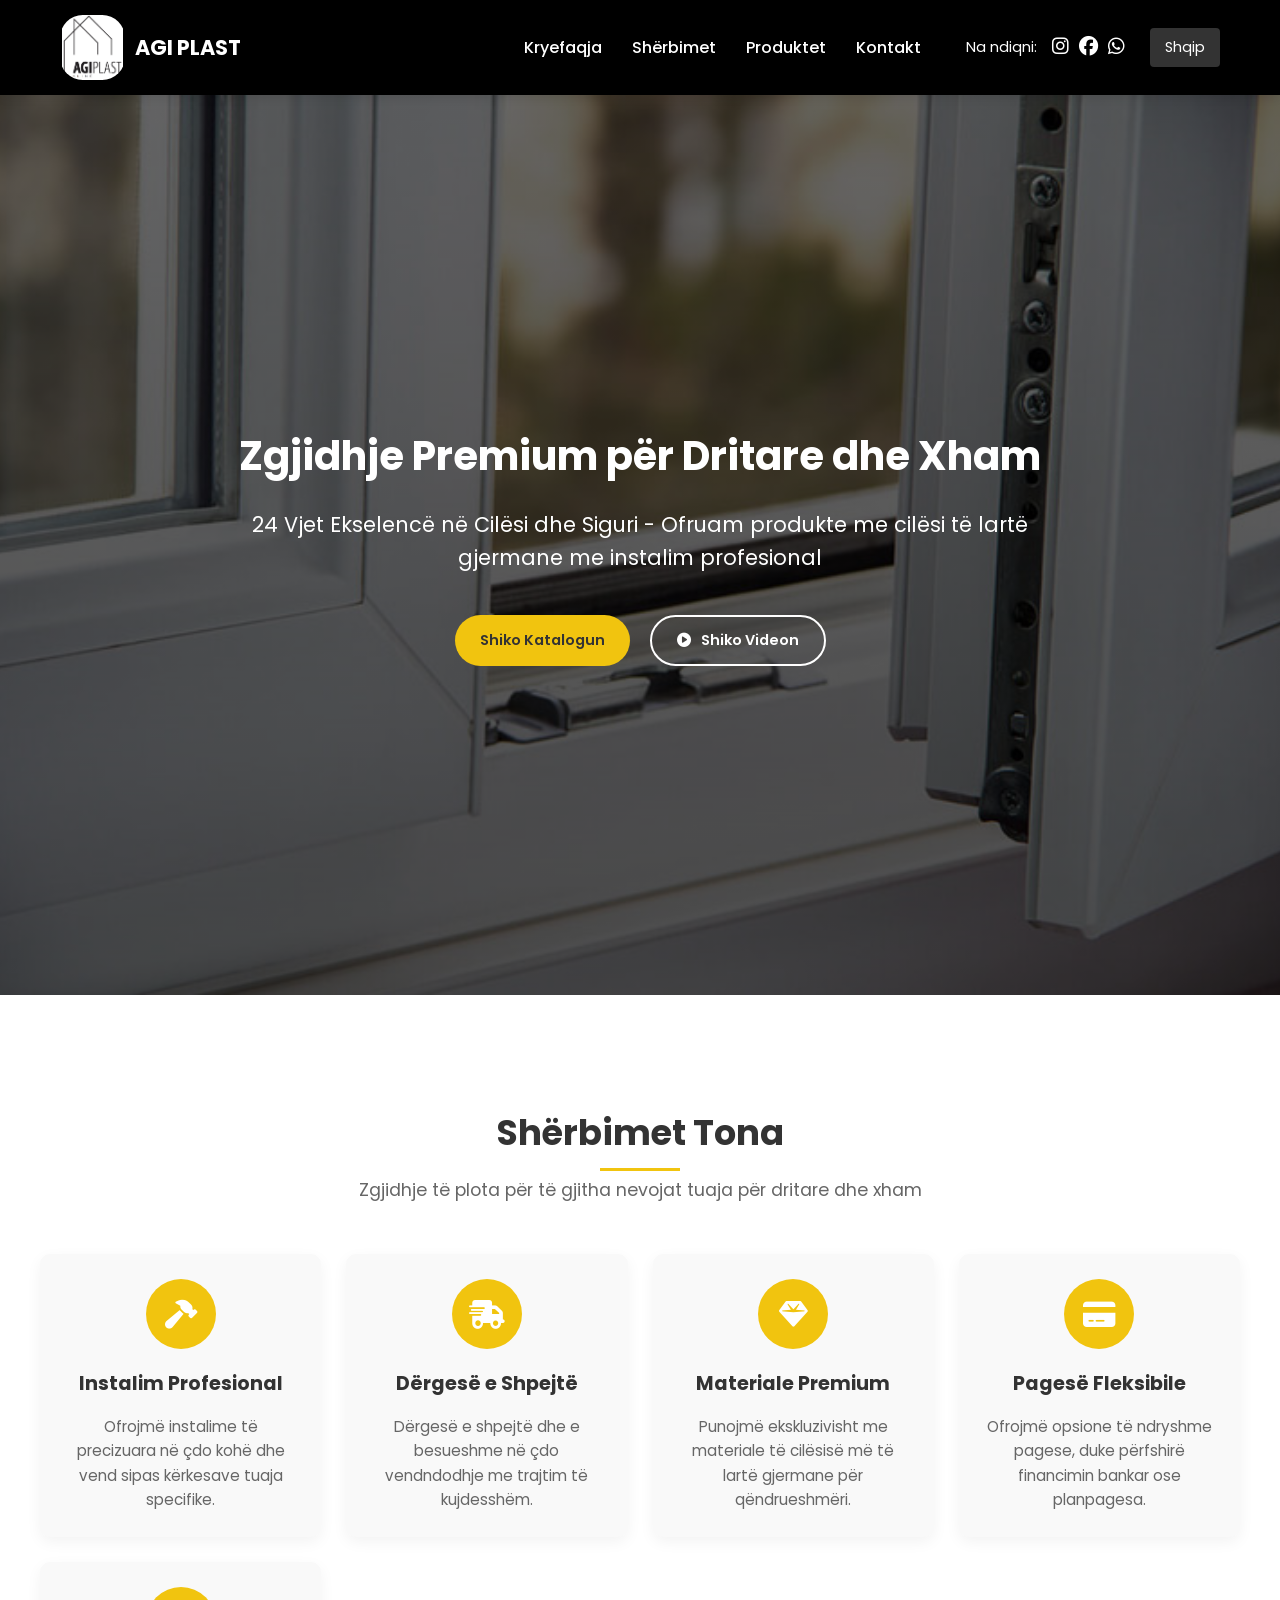
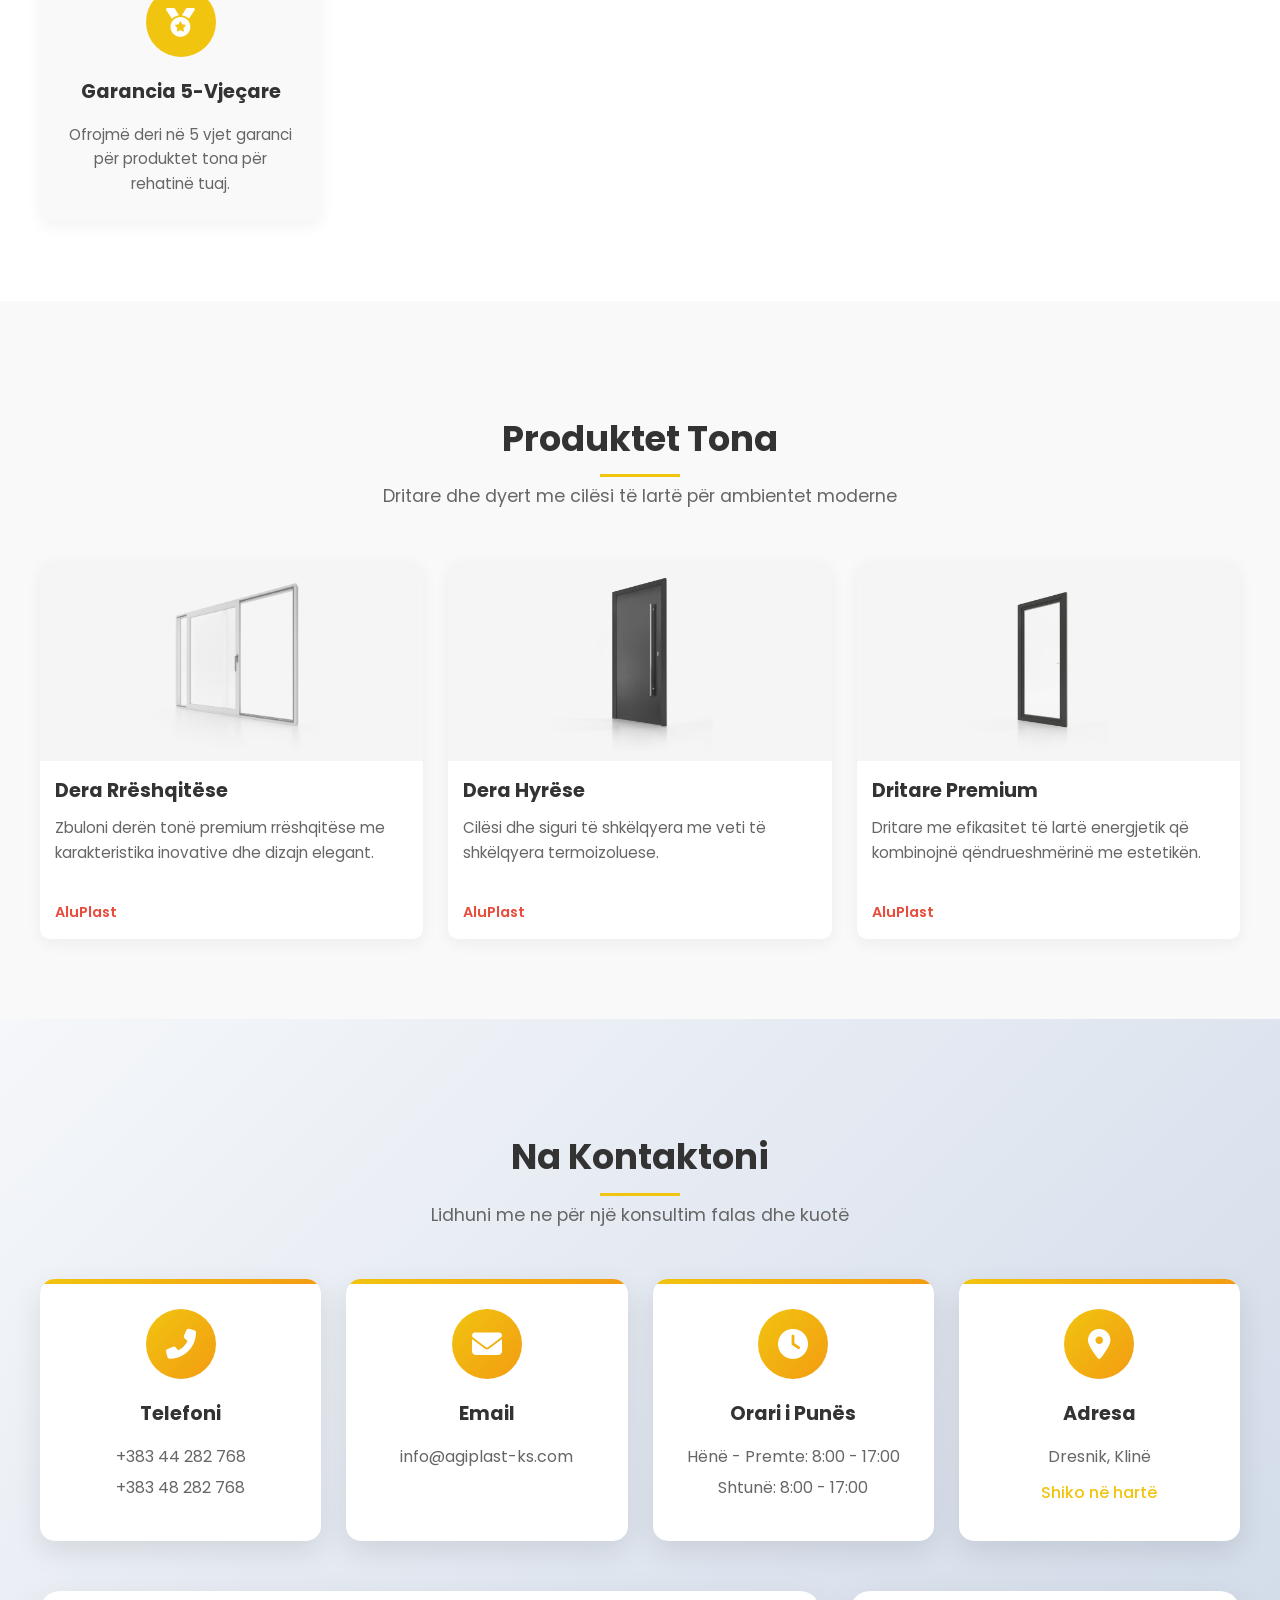
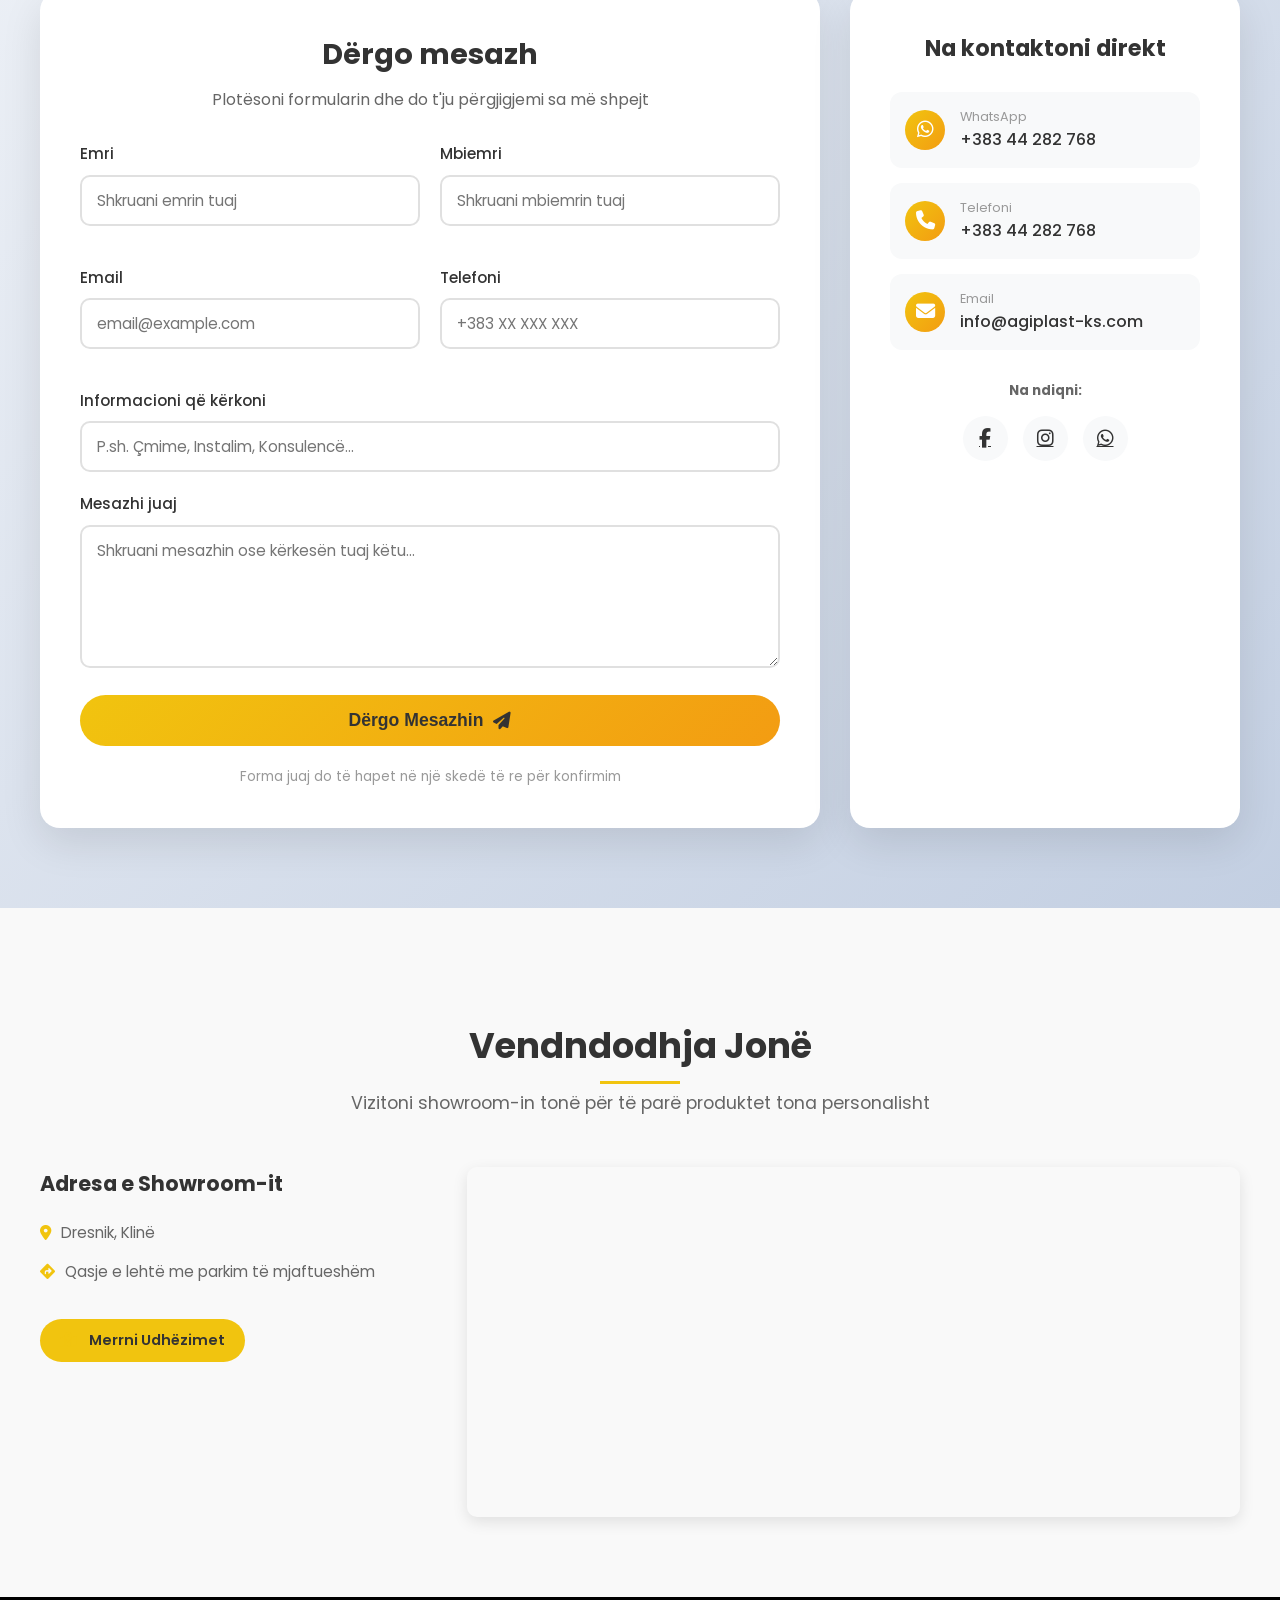
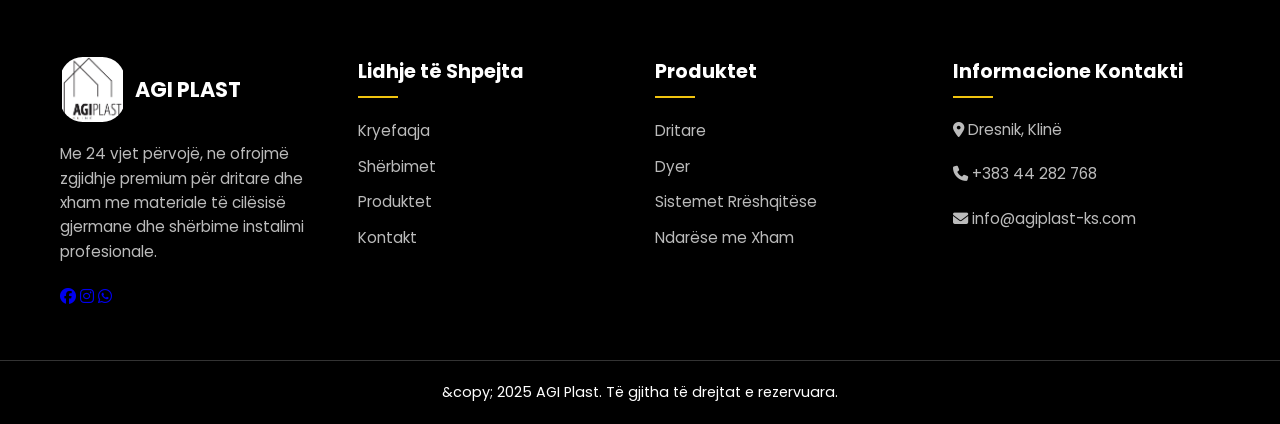
<file: agi2.html>
<!DOCTYPE html>
<html lang="sq">
<head>
    <meta charset="UTF-8">
    <meta name="viewport" content="width=device-width, initial-scale=1.0">
    <title>Agi Plast KS</title>
    <link rel="stylesheet" href="https://cdnjs.cloudflare.com/ajax/libs/font-awesome/6.4.0/css/all.min.css">
    <link rel="icon" type="image/png" sizes="32x32" href="IMG_6317.PNG">
    <link href="https://fonts.googleapis.com/css2?family=Poppins:wght@300;400;500;600;700&display=swap" rel="stylesheet">
    <style>
        /* Global Styles */
        * {
            margin: 0;
            padding: 0;
            box-sizing: border-box;
        }

        body {
            font-family: 'Poppins', sans-serif;
            line-height: 1.6;
            color: #333;
            overflow-x: hidden;
            background-color: #f9f9f9;
        }

        /* Navbar Styling - Updated to Black */
        .navbar {
            background-color: #000;
            padding: 15px 0;
            position: sticky;
            top: 0;
            z-index: 1000;
            box-shadow: 0 2px 10px rgba(0, 0, 0, 0.1);
        }

        .nav-container {
            display: flex;
            justify-content: space-between;
            align-items: center;
            max-width: 1200px;
            margin: 0 auto;
            padding: 0 20px;
        }

        .logo {
            display: flex;
            align-items: center;
        }

        .logo-img {
            width: 65px;
            height: 65px;
            border-radius: 35%;
            display: flex;
            align-items: center;
            justify-content: center;
        }

        .logo-img img {
            width: 100%;
            height: 100%;
            object-fit: contain;
            border-radius: 35%;
        }

        .company-name {
            color: #fff;
            font-weight: 700;
            margin-left: 10px;
            font-size: 1.3rem;
        }

        .menu {
            display: flex;
            align-items: center;
        }

        .menu-links {
            display: flex;
            list-style: none;
            margin-right: 30px;
        }

        .menu-links li a {
            color: #fff;
            text-decoration: none;
            padding: 10px 15px;
            font-weight: 500;
            transition: color 0.3s;
            font-size: 1rem;
        }

        .menu-links li a:hover {
            color: #f1c40f;
        }

        .nav-extras {
            display: flex;
            align-items: center;
        }

        .follow-section {
            display: flex;
            align-items: center;
            margin-right: 20px;
            color: #fff;
        }

        .follow-section span {
            margin-right: 10px;
            font-size: 0.9rem;
        }

        .follow-section a {
            color: #fff;
            margin: 0 5px;
            font-size: 1.2rem;
            transition: color 0.3s;
        }

        .follow-section a:hover {
            color: #f1c40f;
        }

        .language-switcher {
            position: relative;
            color: #fff;
            cursor: pointer;
        }

        .language-switcher span {
            padding: 8px 15px;
            display: inline-block;
            background: #333;
            border-radius: 4px;
            font-size: 0.9rem;
        }

        .language-dropdown {
            display: none;
            position: absolute;
            background-color: #fff;
            min-width: 120px;
            box-shadow: 0 8px 16px rgba(0,0,0,0.1);
            z-index: 1;
            border-radius: 4px;
            top: 100%;
            right: 0;
        }

        .language-dropdown a {
            color: #333;
            padding: 12px 16px;
            text-decoration: none;
            display: block;
            transition: background-color 0.3s;
            font-size: 0.9rem;
        }

        .language-dropdown a:hover {
            background-color: #f8f8f8;
        }

        .language-switcher:hover .language-dropdown {
            display: block;
        }

        .menu-icon {
            display: none;
            color: #fff;
            font-size: 1.5rem;
            cursor: pointer;
        }

        /* Hero Section with Window Background */
        .hero-section {
            height: 100vh;
            background: linear-gradient(rgba(0, 0, 0, 0.6), rgba(0, 0, 0, 0.7)), url('IMG_6315.JPG.png') no-repeat center center/cover;
            display: flex;
            align-items: center;
            justify-content: center;
            text-align: center;
            color: #fff;
            padding: 0 20px;
        }

        .hero-content h1 {
            font-size: 2.5rem;
            margin-bottom: 20px;
            font-weight: 700;
        }

        .hero-content h2 {
            font-size: 1.3rem;
            margin-bottom: 40px;
            font-weight: 400;
            max-width: 800px;
            margin-left: auto;
            margin-right: auto;
        }

        .buttons {
            display: flex;
            justify-content: center;
            gap: 20px;
            flex-wrap: wrap;
        }

        .button {
            padding: 12px 25px;
            border-radius: 50px;
            text-decoration: none;
            font-weight: 600;
            transition: all 0.3s;
            display: inline-flex;
            align-items: center;
            font-size: 0.9rem;
        }

        .button i {
            margin-right: 10px;
        }

        .btn-primary {
            background-color: #f1c40f;
            color: #333;
        }

        .btn-primary:hover {
            background-color: #f39c12;
            transform: translateY(-3px);
            box-shadow: 0 10px 20px rgba(0, 0, 0, 0.2);
        }

        .btn-secondary {
            background-color: transparent;
            color: #fff;
            border: 2px solid #fff;
        }

        .btn-secondary:hover {
            background-color: #fff;
            color: #333;
            transform: translateY(-3px);
            box-shadow: 0 10px 20px rgba(0, 0, 0, 0.2);
        }

        /* Section Headers */
        .section-header {
            text-align: center;
            margin-bottom: 50px;
            padding-top: 30px;
        }

        .section-header h2 {
            font-size: 2.2rem;
            color: #333;
            margin-bottom: 15px;
            position: relative;
            display: inline-block;
        }

        .section-header h2::after {
            content: '';
            position: absolute;
            bottom: -10px;
            left: 50%;
            transform: translateX(-50%);
            width: 80px;
            height: 3px;
            background-color: #f1c40f;
        }

        .section-header p {
            font-size: 1.1rem;
            color: #666;
            max-width: 700px;
            margin: 0 auto;
        }

        /* Service Section */
        .service-section {
            padding: 80px 20px;
            background-color: #fff;
        }

        .services-container {
            display: grid;
            grid-template-columns: repeat(auto-fit, minmax(250px, 1fr));
            gap: 25px;
            max-width: 1200px;
            margin: 0 auto;
        }

        .service-item {
            background: #f9f9f9;
            padding: 25px;
            border-radius: 10px;
            text-align: center;
            box-shadow: 0 5px 15px rgba(0, 0, 0, 0.05);
            transition: transform 0.3s, box-shadow 0.3s;
            opacity: 0;
            transform: translateY(20px);
        }

        .service-item.show {
            opacity: 1;
            transform: translateY(0);
        }

        .service-item:hover {
            transform: translateY(-10px);
            box-shadow: 0 15px 30px rgba(0, 0, 0, 0.1);
        }

        .service-icon {
            width: 70px;
            height: 70px;
            background-color: #f1c40f;
            border-radius: 50%;
            display: flex;
            align-items: center;
            justify-content: center;
            margin: 0 auto 20px;
        }

        .service-icon i {
            font-size: 1.8rem;
            color: #fff;
        }

        .service-item h4 {
            font-size: 1.2rem;
            margin-bottom: 15px;
            color: #333;
        }

        .service-item p {
            color: #666;
            line-height: 1.6;
            font-size: 0.95rem;
        }

        /* Products Section */
        .products-section {
            padding: 80px 20px;
            background-color: #f9f9f9;
        }

        .products-container {
            display: grid;
            grid-template-columns: repeat(auto-fit, minmax(280px, 1fr));
            gap: 25px;
            max-width: 1200px;
            margin: 0 auto;
        }

        .product-item {
            background: #fff;
            border-radius: 10px;
            overflow: hidden;
            box-shadow: 0 5px 15px rgba(0, 0, 0, 0.05);
            transition: transform 0.3s;
            cursor: pointer;
        }

        .product-item:hover {
            transform: translateY(-10px);
        }

        .product-image {
            position: relative;
            overflow: hidden;
            height: 200px;
            background: #f5f5f5;
            display: flex;
            align-items: center;
            justify-content: center;
        }

        .product-image img {
            max-width: 90%;
            max-height: 90%;
            object-fit: contain;
            transition: transform 0.5s;
        }

        .product-item:hover .product-image img {
            transform: scale(1.1);
        }

        .product-overlay {
            position: absolute;
            top: 0;
            left: 0;
            width: 100%;
            height: 100%;
            background: rgba(0, 0, 0, 0.7);
            display: flex;
            align-items: center;
            justify-content: center;
            opacity: 0;
            transition: opacity 0.3s;
        }

        .product-item:hover .product-overlay {
            opacity: 1;
        }

        .product-detail-btn {
            color: #fff;
            text-decoration: none;
            padding: 8px 16px;
            border: 2px solid #fff;
            border-radius: 50px;
            transition: all 0.3s;
            font-size: 0.9rem;
        }

        .product-detail-btn:hover {
            background: #fff;
            color: #333;
        }

        .product-item > h4 {
            font-size: 1.2rem;
            padding: 15px 15px 10px;
            color: #333;
        }

        .product-item > p {
            padding: 0 15px;
            color: #666;
            margin-bottom: 15px;
            min-height: 70px;
            font-size: 0.95rem;
        }

        .product-brand {
            padding: 0 15px 15px;
            color: #e74c3c;
            font-weight: 600;
            font-size: 0.9rem;
        }

        /* Contact Section - New Design */
        .contact-section {
            padding: 80px 20px;
            background: linear-gradient(135deg, #f5f7fa 0%, #c3cfe2 100%);
        }

        /* Contact Info Cards */
        .contact-cards {
            display: grid;
            grid-template-columns: repeat(auto-fit, minmax(250px, 1fr));
            gap: 25px;
            max-width: 1200px;
            margin: 0 auto 50px;
        }

        .contact-card {
            background: white;
            padding: 30px 20px;
            border-radius: 15px;
            text-align: center;
            box-shadow: 0 10px 30px rgba(0,0,0,0.1);
            transition: transform 0.3s, box-shadow 0.3s;
            position: relative;
            overflow: hidden;
        }

        .contact-card::before {
            content: '';
            position: absolute;
            top: 0;
            left: 0;
            width: 100%;
            height: 5px;
            background: linear-gradient(90deg, #f1c40f, #f39c12);
        }

        .contact-card:hover {
            transform: translateY(-10px);
            box-shadow: 0 20px 40px rgba(0,0,0,0.15);
        }

        .card-icon {
            width: 70px;
            height: 70px;
            background: linear-gradient(135deg, #f1c40f, #f39c12);
            border-radius: 50%;
            display: flex;
            align-items: center;
            justify-content: center;
            margin: 0 auto 20px;
        }

        .card-icon i {
            font-size: 30px;
            color: white;
        }

        .contact-card h4 {
            font-size: 1.2rem;
            color: #333;
            margin-bottom: 15px;
        }

        .contact-card a, .contact-card p {
            color: #666;
            text-decoration: none;
            display: block;
            margin-bottom: 5px;
            transition: color 0.3s;
        }

        .contact-card a:hover {
            color: #f1c40f;
        }

        .map-link {
            color: #f1c40f !important;
            font-weight: 500;
            margin-top: 10px;
        }

        /* Contact Wrapper */
        .contact-wrapper {
            display: grid;
            grid-template-columns: 2fr 1fr;
            gap: 30px;
            max-width: 1200px;
            margin: 0 auto;
        }

        .contact-form-container {
            background: white;
            padding: 40px;
            border-radius: 20px;
            box-shadow: 0 15px 40px rgba(0,0,0,0.1);
        }

        .form-header {
            margin-bottom: 30px;
            text-align: center;
        }

        .form-header h3 {
            font-size: 1.8rem;
            color: #333;
            margin-bottom: 10px;
        }

        .form-header p {
            color: #666;
        }

        .form-row {
            display: grid;
            grid-template-columns: 1fr 1fr;
            gap: 20px;
            margin-bottom: 20px;
        }

        .form-group {
            margin-bottom: 20px;
        }

        .form-group label {
            display: block;
            margin-bottom: 8px;
            color: #333;
            font-weight: 500;
            font-size: 0.95rem;
        }

        .form-group input,
        .form-group textarea {
            width: 100%;
            padding: 12px 15px;
            border: 2px solid #e0e0e0;
            border-radius: 10px;
            font-family: inherit;
            font-size: 0.95rem;
            transition: all 0.3s;
        }

        .form-group input:focus,
        .form-group textarea:focus {
            outline: none;
            border-color: #f1c40f;
            box-shadow: 0 0 0 3px rgba(241, 196, 15, 0.1);
        }

        .submit-btn {
            background: linear-gradient(135deg, #f1c40f, #f39c12);
            color: #333;
            border: none;
            padding: 15px 30px;
            border-radius: 50px;
            font-weight: 600;
            cursor: pointer;
            transition: all 0.3s;
            width: 100%;
            font-size: 1.1rem;
            display: flex;
            align-items: center;
            justify-content: center;
            gap: 10px;
        }

        .submit-btn:hover {
            transform: translateY(-3px);
            box-shadow: 0 10px 30px rgba(241, 196, 15, 0.3);
        }

        .submit-btn i {
            transition: transform 0.3s;
        }

        .submit-btn:hover i {
            transform: translateX(5px);
        }

        .form-note {
            text-align: center;
            margin-top: 20px;
            color: #999;
            font-size: 0.85rem;
        }

        /* Quick Contact */
        .quick-contact {
            background: white;
            padding: 40px;
            border-radius: 20px;
            box-shadow: 0 15px 40px rgba(0,0,0,0.1);
        }

        .quick-contact h4 {
            font-size: 1.4rem;
            color: #333;
            margin-bottom: 25px;
            text-align: center;
        }

        .quick-contact-item {
            display: flex;
            align-items: center;
            gap: 15px;
            padding: 15px;
            background: #f8f9fa;
            border-radius: 12px;
            margin-bottom: 15px;
            transition: transform 0.3s;
        }

        .quick-contact-item:hover {
            transform: translateX(5px);
        }

        .quick-contact-item i {
            width: 40px;
            height: 40px;
            background: linear-gradient(135deg, #f1c40f, #f39c12);
            border-radius: 50%;
            display: flex;
            align-items: center;
            justify-content: center;
            color: white;
            font-size: 1.2rem;
        }

        .quick-contact-item div {
            flex: 1;
        }

        .quick-contact-item span {
            display: block;
            font-size: 0.8rem;
            color: #999;
        }

        .quick-contact-item a {
            color: #333;
            text-decoration: none;
            font-weight: 500;
            transition: color 0.3s;
        }

        .quick-contact-item a:hover {
            color: #f1c40f;
        }

        .social-links {
            margin-top: 30px;
            text-align: center;
        }

        .social-links h5 {
            color: #666;
            margin-bottom: 15px;
        }

        .social-links .social-icons {
            display: flex;
            justify-content: center;
            gap: 15px;
        }

        .social-links .social-icons a {
            width: 45px;
            height: 45px;
            background: #f8f9fa;
            border-radius: 50%;
            display: flex;
            align-items: center;
            justify-content: center;
            color: #333;
            font-size: 1.2rem;
            transition: all 0.3s;
        }

        .social-links .social-icons a:hover {
            background: linear-gradient(135deg, #f1c40f, #f39c12);
            color: white;
            transform: translateY(-3px);
        }

        /* Location Section */
        .location-section {
            padding: 80px 20px;
            background: #f9f9f9;
        }

        .location-container {
            display: grid;
            grid-template-columns: 1fr 2fr;
            gap: 40px;
            max-width: 1200px;
            margin: 0 auto;
        }

        .location-info h3 {
            margin-bottom: 20px;
            color: #333;
            font-size: 1.3rem;
        }

        .location-info p {
            margin-bottom: 15px;
            color: #666;
            display: flex;
            align-items: center;
            font-size: 0.95rem;
        }

        .location-info i {
            margin-right: 10px;
            color: #f1c40f;
        }

        .direction-btn {
            display: inline-block;
            margin-top: 20px;
            padding: 10px 20px;
            background: #f1c40f;
            color: #333;
            text-decoration: none;
            border-radius: 50px;
            font-weight: 600;
            transition: background 0.3s;
            font-size: 0.9rem;
        }

        .direction-btn:hover {
            background: #f39c12;
        }

        .map-container {
            height: 350px;
            border-radius: 10px;
            overflow: hidden;
            box-shadow: 0 5px 15px rgba(0, 0, 0, 0.1);
        }

        /* Footer */
        .footer {
            background: #000;
            color: #fff;
            padding: 60px 0 0;
        }

        .footer-container {
            display: grid;
            grid-template-columns: repeat(auto-fit, minmax(250px, 1fr));
            gap: 30px;
            max-width: 1200px;
            margin: 0 auto;
            padding: 0 20px;
        }

        .footer-section .logo {
            margin-bottom: 20px;
        }

        .footer-section p {
            margin-bottom: 20px;
            color: #bbb;
            line-height: 1.6;
            font-size: 0.95rem;
        }

        .footer-section h4 {
            margin-bottom: 20px;
            font-size: 1.2rem;
            position: relative;
            padding-bottom: 10px;
        }

        .footer-section h4::after {
            content: '';
            position: absolute;
            bottom: 0;
            left: 0;
            width: 40px;
            height: 2px;
            background: #f1c40f;
        }

        .footer-section ul {
            list-style: none;
        }

        .footer-section ul li {
            margin-bottom: 10px;
        }

        .footer-section ul li a {
            color: #bbb;
            text-decoration: none;
            transition: color 0.3s;
            font-size: 0.95rem;
        }

        .footer-section ul li a:hover {
            color: #f1c40f;
        }

        .footer-bottom {
            text-align: center;
            padding: 20px;
            margin-top: 50px;
            border-top: 1px solid #333;
            font-size: 0.9rem;
        }

        /* Responsive Design */
        @media (max-width: 992px) {
            .location-container {
                grid-template-columns: 1fr;
            }
            
            .location-info {
                order: 2;
            }
            
            .map-container {
                order: 1;
                height: 300px;
            }
            
            .hero-content h1 {
                font-size: 2.2rem;
            }
            
            .hero-content h2 {
                font-size: 1.1rem;
            }

            .contact-wrapper {
                grid-template-columns: 1fr;
            }
        }

        @media (max-width: 768px) {
            .menu {
                position: fixed;
                top: 80px;
                left: -100%;
                width: 100%;
                height: calc(100vh - 80px);
                background: #000;
                flex-direction: column;
                align-items: center;
                justify-content: flex-start;
                padding-top: 50px;
                transition: left 0.3s;
            }
            
            .menu.active {
                left: 0;
            }
            
            .menu-links {
                flex-direction: column;
                align-items: center;
                margin-right: 0;
                margin-bottom: 30px;
            }
            
            .nav-extras {
                flex-direction: column;
                gap: 20px;
            }
            
            .menu-icon {
                display: block;
            }
            
            .follow-section {
                margin-right: 0;
            }
            
            .section-header h2 {
                font-size: 1.8rem;
            }
            
            .hero-section {
                height: 80vh;
            }

            .form-row {
                grid-template-columns: 1fr;
                gap: 0;
            }
        }

        @media (max-width: 576px) {
            .buttons {
                flex-direction: column;
            }
            
            .button {
                width: 100%;
                justify-content: center;
            }
            
            .nav-container {
                padding: 0 15px;
            }
            
            .company-name {
                font-size: 1.1rem;
            }
            
            .hero-content h1 {
                font-size: 1.8rem;
            }
            
            .section-header h2 {
                font-size: 1.6rem;
            }
            
            .product-item > h4 {
                font-size: 1.1rem;
            }
            
            .footer-container {
                grid-template-columns: 1fr;
                text-align: center;
            }
            
            .footer-section h4::after {
                left: 50%;
                transform: translateX(-50%);
            }

            .contact-form-container {
                padding: 25px;
            }

            .quick-contact {
                padding: 25px;
            }
        }

        /* Product Detail Modal */
        .product-modal {
            display: none;
            position: fixed;
            z-index: 2000;
            left: 0;
            top: 0;
            width: 100%;
            height: 100%;
            background-color: rgba(0, 0, 0, 0.9);
            overflow: auto;
            padding: 20px;
        }

        .product-modal-content {
            background-color: #fff;
            margin: 5% auto;
            padding: 30px;
            border-radius: 10px;
            width: 90%;
            max-width: 1000px;
            position: relative;
            animation: modalFade 0.3s;
        }

        @keyframes modalFade {
            from {opacity: 0; transform: translateY(-50px);}
            to {opacity: 1; transform: translateY(0);}
        }

        .product-modal-close {
            position: absolute;
            top: 15px;
            right: 25px;
            font-size: 35px;
            font-weight: bold;
            color: #aaa;
            cursor: pointer;
        }

        .product-modal-close:hover {
            color: #000;
        }

        .product-modal-body {
            display: flex;
            flex-wrap: wrap;
            gap: 30px;
        }

        .product-modal-image {
            flex: 1;
            min-width: 300px;
            background: #f5f5f5;
            border-radius: 8px;
            display: flex;
            align-items: center;
            justify-content: center;
            padding: 20px;
        }

        .product-modal-image img {
            max-width: 100%;
            max-height: 400px;
            object-fit: contain;
        }

        .product-modal-details {
            flex: 1;
            min-width: 300px;
        }

        .product-modal-title {
            font-size: 2rem;
            margin-bottom: 15px;
            color: #333;
        }

        .product-modal-brand {
            color: #e74c3c;
            font-weight: 600;
            margin-bottom: 20px;
            font-size: 1.2rem;
        }

        .product-modal-description {
            margin-bottom: 25px;
            line-height: 1.6;
            color: #666;
        }

        .product-modal-features {
            margin-bottom: 25px;
        }

        .product-modal-features h4 {
            margin-bottom: 15px;
            font-size: 1.2rem;
            color: #333;
        }

        .product-modal-features ul {
            list-style-type: none;
        }

        .product-modal-features li {
            margin-bottom: 10px;
            padding-left: 25px;
            position: relative;
        }

        .product-modal-features li:before {
            content: "✓";
            position: absolute;
            left: 0;
            color: #27ae60;
            font-weight: bold;
        }

        .product-modal-specs {
            background: #f9f9f9;
            padding: 20px;
            border-radius: 8px;
            margin-bottom: 25px;
        }

        .product-modal-specs h4 {
            margin-bottom: 15px;
            font-size: 1.2rem;
            color: #333;
        }

        .product-modal-specs p {
            margin-bottom: 10px;
            color: #666;
        }

        .product-modal-actions {
            display: flex;
            gap: 15px;
            flex-wrap: wrap;
        }

        .product-modal-btn {
            padding: 12px 25px;
            border-radius: 50px;
            text-decoration: none;
            font-weight: 600;
            transition: all 0.3s;
            display: inline-flex;
            align-items: center;
        }

        .product-modal-btn i {
            margin-right: 10px;
        }

        .btn-inquire {
            background-color: #f1c40f;
            color: #333;
        }

        .btn-inquire:hover {
            background-color: #f39c12;
        }

        .btn-catalog {
            background-color: transparent;
            color: #333;
            border: 2px solid #333;
        }

        .btn-catalog:hover {
            background-color: #333;
            color: #fff;
        }

        @media (max-width: 768px) {
            .product-modal-body {
                flex-direction: column;
            }
            
            .product-modal-content {
                margin: 10% auto;
                width: 95%;
                padding: 20px;
            }
        }
    </style>
</head>
<body>

    <!-- Navbar -->
    <header class="navbar" id="home-section">
        <div class="nav-container">
            <div class="logo">
                <div class="logo-img">
                    <img src="IMG_6317.PNG" alt="Agi Plast Logo">
                </div>
                <span class="company-name">AGI PLAST</span>
            </div>
            <div class="menu-icon" onclick="toggleMenu()">☰</div>
            <nav class="menu">
                <ul class="menu-links">
                    <li><a href="#home-section" onclick="navigateToSection('home-section')">Kryefaqja</a></li>
                    <li><a href="#service-section" onclick="navigateToSection('service-section')">Shërbimet</a></li>
                    <li><a href="#products-section" onclick="navigateToSection('products-section')">Produktet</a></li>
                    <li><a href="#contact-section" onclick="navigateToSection('contact-section')">Kontakt</a></li>
                </ul>
                <div class="nav-extras">
                    <div class="follow-section">
                        <span>Na ndiqni:</span>
                        <a href="https://www.instagram.com/agi_plast" target="_blank"><i class="fab fa-instagram"></i></a>
                        <a href="https://www.facebook.com/p/NTP-Agi-Plast-100054279530541/" target="_blank"><i class="fab fa-facebook"></i></a>
                        <a href="https://wa.me/+38344282786" target="_blank"><i class="fab fa-whatsapp"></i></a>
                    </div>
                    <div class="language-switcher">
                        <span id="changeLanguage">Gjuha</span>
                        <div class="language-dropdown">
                            <a href="#" onclick="changeLanguage('sq')">Shqip</a>
                            <a href="#" onclick="changeLanguage('en')">English</a>
                            <a href="#" onclick="changeLanguage('de')">Deutsch</a>
                        </div>
                    </div>
                </div>
            </nav>
        </div>
    </header>

    <!-- Hero Section -->
    <section class="hero-section">
        <div class="hero-overlay"></div>
        <div class="hero-content">
            <h1 id="home-title">Zgjidhje Premium për Dritare dhe Xham</h1>
            <h2 id="home-subtitle">24 Vjet Ekselencë në Cilësi dhe Siguri - Ofruam produkte me cilësi të lartë gjermane me instalim profesional</h2>
            <div class="buttons">
                <a href="Katalogu 1.pdf" target="_blank" class="button btn-primary" id="button:first-of-type">
                    <i class="fas fa-book-open"></i> Shiko Katalogun
                </a>
                <a href="IMG_7146.MP4" class="button btn-secondary" target="_blank">
                    <i class="fas fa-play-circle"></i> Shiko Videon
                </a>
            </div>
        </div>
    </section>

    <!-- Service Section -->
    <section class="service-section" id="service-section">
        <div class="section-header">
            <h2 id="services-title">Shërbimet Tona</h2>
            <p id="services-subtitle">Zgjidhje të plota për të gjitha nevojat tuaja për dritare dhe xham</p>
        </div>
        <div class="services-container">
            <div class="service-item">
                <div class="service-icon">
                    <i class="fa-solid fa-hammer"></i>
                </div>
                <h4 id="install-title">Instalim Profesional</h4>
                <p id="install-text">Ofrojmë instalime të precizuara në çdo kohë dhe vend sipas kërkesave tuaja specifike.</p>
            </div>
            <div class="service-item">
                <div class="service-icon">
                    <i class="fa-solid fa-truck-fast"></i>
                </div>
                <h4 id="delivery-title">Dërgesë e Shpejtë</h4>
                <p id="delivery-text">Dërgesë e shpejtë dhe e besueshme në çdo vendndodhje me trajtim të kujdesshëm.</p>
            </div>
            <div class="service-item">
                <div class="service-icon">
                    <i class="fa-solid fa-gem"></i>
                </div>
                <h4 id="materials-title">Materiale Premium</h4>
                <p id="materials-text">Punojmë ekskluzivisht me materiale të cilësisë më të lartë gjermane për qëndrueshmëri.</p>
            </div>
            <div class="service-item">
                <div class="service-icon">
                    <i class="fa-solid fa-credit-card"></i>
                </div>
                <h4 id="payment-title">Pagesë Fleksibile</h4>
                <p id="payment-text">Ofrojmë opsione të ndryshme pagese, duke përfshirë financimin bankar ose planpagesa.</p>
            </div>
            <div class="service-item">
                <div class="service-icon">
                    <i class="fa-solid fa-medal"></i>
                </div>
                <h4 id="guarantee-title">Garancia 5-Vjeçare</h4>
                <p id="guarantee-text">Ofrojmë deri në 5 vjet garanci për produktet tona për rehatinë tuaj.</p>
            </div>
        </div>
    </section>

    <!-- Products Section -->
    <section class="products-section" id="products-section">
        <div class="section-header">
            <h2 id="products-title">Produktet Tona</h2>
            <p id="products-subtitle">Dritare dhe dyert me cilësi të lartë për ambientet moderne</p>
        </div>
        <div class="products-container">
            <div class="product-item" onclick="openProductModal('product1')">
                <div class="product-image">
                    <img src="der shtyse.png" alt="Dera Rrëshqitëse">
                    <div class="product-overlay">
                        <span class="product-detail-btn">Shiko Detajet</span>
                    </div>
                </div>
                <h4 id="product1-title">Dera Rrëshqitëse</h4>
                <p id="product1-text">Zbuloni derën tonë premium rrëshqitëse me karakteristika inovative dhe dizajn elegant.</p>
                <div class="product-brand">AluPlast</div>
            </div>
            <div class="product-item" onclick="openProductModal('product2')">
                <div class="product-image">
                    <img src="der.png" alt="Dera Hyrëse">
                    <div class="product-overlay">
                        <span class="product-detail-btn">Shiko Detajet</span>
                    </div>
                </div>
                <h4 id="product2-title">Dera Hyrëse</h4>
                <p id="product2-text">Cilësi dhe siguri të shkëlqyera me veti të shkëlqyera termoizoluese.</p>
                <div class="product-brand">AluPlast</div>
            </div>
            <div class="product-item" onclick="openProductModal('product3')">
                <div class="product-image">
                    <img src="deregjamit.png" alt="Dritare Premium">
                    <div class="product-overlay">
                        <span class="product-detail-btn">Shiko Detajet</span>
                    </div>
                </div>
                <h4 id="product3-title">Dritare Premium</h4>
                <p id="product3-text">Dritare me efikasitet të lartë energjetik që kombinojnë qëndrueshmërinë me estetikën.</p>
                <div class="product-brand">AluPlast</div>
            </div>
        </div>
    </section>

    <!-- Contact Section - New Design -->
    <section class="contact-section" id="contact-section">
        <div class="section-header">
            <h2 id="contact-title">Na Kontaktoni</h2>
            <p id="contact-description">Lidhuni me ne për një konsultim falas dhe kuotë</p>
        </div>
        
        <!-- Contact Info Cards -->
        <div class="contact-cards">
            <div class="contact-card">
                <div class="card-icon">
                    <i class="fas fa-phone-alt"></i>
                </div>
                <h4>Telefoni</h4>
                <a href="https://wa.me/38344282786" target="_blank">+383 44 282 768</a>
                <a href="https://wa.me/38348282786" target="_blank">+383 48 282 768</a>
            </div>
            
            <div class="contact-card">
                <div class="card-icon">
                    <i class="fas fa-envelope"></i>
                </div>
                <h4>Email</h4>
                <a href="mailto:info@agiplast-ks.com">info@agiplast-ks.com</a>
            </div>
            
            <div class="contact-card">
                <div class="card-icon">
                    <i class="fas fa-clock"></i>
                </div>
                <h4>Orari i Punës</h4>
                <p>Hënë - Premte: 8:00 - 17:00</p>
                <p>Shtunë: 8:00 - 17:00</p>
            </div>
            
            <div class="contact-card">
                <div class="card-icon">
                    <i class="fas fa-map-marker-alt"></i>
                </div>
                <h4>Adresa</h4>
                <p>Dresnik, Klinë</p>
                <a href="https://goo.gl/maps/example" target="_blank" class="map-link">Shiko në hartë</a>
            </div>
        </div>

        <!-- Contact Form Area -->
        <div class="contact-wrapper">
            <div class="contact-form-container">
                <div class="form-header">
                    <h3>Dërgo mesazh</h3>
                    <p>Plotësoni formularin dhe do t'ju përgjigjemi sa më shpejt</p>
                </div>
                
                <form id="contactForm" action="https://submit.jotform.com/submit/260464934704864/" method="post" target="_blank">
                    <!-- JotForm Specific Fields -->
                    <input type="hidden" name="formID" value="260464934704864" />
                    
                    <div class="form-row">
                        <div class="form-group">
                            <label for="first_3">Emri</label>
                            <input type="text" id="first_3" name="q3_name[first]" placeholder="Shkruani emrin tuaj" required>
                        </div>
                        <div class="form-group">
                            <label for="last_3">Mbiemri</label>
                            <input type="text" id="last_3" name="q3_name[last]" placeholder="Shkruani mbiemrin tuaj" required>
                        </div>
                    </div>
                    
                    <div class="form-row">
                        <div class="form-group">
                            <label for="input_4">Email</label>
                            <input type="email" id="input_4" name="q4_email" placeholder="email@example.com" required>
                        </div>
                        <div class="form-group">
                            <label for="input_5_full">Telefoni</label>
                            <input type="tel" id="input_5_full" name="q5_phoneNumber[full]" placeholder="+383 XX XXX XXX">
                        </div>
                    </div>
                    
                    <div class="form-group">
                        <label for="input_6">Informacioni që kërkoni</label>
                        <input type="text" id="input_6" name="q6_requestingInformation" placeholder="P.sh. Çmime, Instalim, Konsulencë...">
                    </div>
                    
                    <div class="form-group">
                        <label for="input_7">Mesazhi juaj</label>
                        <textarea id="input_7" name="q7_additionalInstructions" placeholder="Shkruani mesazhin ose kërkesën tuaj këtu..." rows="5"></textarea>
                    </div>
                    
                    <!-- JotForm Spam Protection -->
                    <input type="text" name="website" value="" style="display:none;" tabindex="-1" autocomplete="off">
                    
                    <button type="submit" class="submit-btn">
                        <span>Dërgo Mesazhin</span>
                        <i class="fas fa-paper-plane"></i>
                    </button>
                    
                    <p class="form-note">Forma juaj do të hapet në një skedë të re për konfirmim</p>
                </form>
            </div>
            
            <!-- Quick Contact Info -->
            <div class="quick-contact">
                <h4>Na kontaktoni direkt</h4>
                <div class="quick-contact-item">
                    <i class="fab fa-whatsapp"></i>
                    <div>
                        <span>WhatsApp</span>
                        <a href="https://wa.me/38344282786">+383 44 282 768</a>
                    </div>
                </div>
                <div class="quick-contact-item">
                    <i class="fas fa-phone"></i>
                    <div>
                        <span>Telefoni</span>
                        <a href="tel:+38344282786">+383 44 282 768</a>
                    </div>
                </div>
                <div class="quick-contact-item">
                    <i class="fas fa-envelope"></i>
                    <div>
                        <span>Email</span>
                        <a href="mailto:info@agiplast-ks.com">info@agiplast-ks.com</a>
                    </div>
                </div>
                <div class="social-links">
                    <h5>Na ndiqni:</h5>
                    <div class="social-icons">
                        <a href="https://www.facebook.com/p/NTP-Agi-Plast-100054279530541/" target="_blank"><i class="fab fa-facebook-f"></i></a>
                        <a href="https://www.instagram.com/agi_plast" target="_blank"><i class="fab fa-instagram"></i></a>
                        <a href="https://wa.me/+38344282786" target="_blank"><i class="fab fa-whatsapp"></i></a>
                    </div>
                </div>
            </div>
        </div>
    </section>

    <!-- Location Section -->
    <section class="location-section">
        <div class="section-header">
            <h2 id="location-title">Vendndodhja Jonë</h2>
            <p id="location-description">Vizitoni showroom-in tonë për të parë produktet tona personalisht</p>
        </div>
        <div class="location-container">
            <div class="location-info">
                <h3>Adresa e Showroom-it</h3>
                <p><i class="fas fa-map-marker-alt"></i>Dresnik, Klinë</p>
                <p><i class="fas fa-directions"></i> Qasje e lehtë me parkim të mjaftueshëm</p>
                <a href="https://goo.gl/maps/example" target="_blank" class="direction-btn">
                    <i class="fas fa-map-marked-alt"></i> Merrni Udhëzimet
                </a>
            </div>
            <div class="map-container">
                <iframe 
                    src="https://www.google.com/maps/embed?pb=!1m13!1m8!1m3!1d427.3044600122844!2d20.58787238528616!3d42.6053230389277!3m2!1i1024!2i768!4f13.1!3m2!1m1!2s!5e1!3m2!1ssq!2sus!4v1738260321233!5m2!1ssq!2sus" 
                    width="100%" height="100%" style="border:0;" allowfullscreen="" loading="lazy" referrerpolicy="no-referrer-when-downgrade">
                </iframe>
            </div>
        </div>
    </section>

    <!-- Footer -->
    <footer class="footer">
        <div class="footer-container">
            <div class="footer-section">
                <div class="logo">
                    <div class="logo-img">
                        <img src="IMG_6317.PNG" alt="Agi Plast Logo">
                    </div>
                    <span class="company-name">AGI PLAST</span>
                </div>
                <p id="aboutus-text">Me 24 vjet përvojë, ne ofrojmë zgjidhje premium për dritare dhe xham me materiale të cilësisë gjermane dhe shërbime instalimi profesionale.</p>
                <div class="social-icons">
                    <a href="https://www.facebook.com/p/NTP-Agi-Plast-100054279530541/" target="_blank"><i class="fab fa-facebook"></i></a>
                    <a href="https://www.instagram.com/agi_plast" target="_blank"><i class="fab fa-instagram"></i></a>
                    <a href="https://wa.me/38344282786" target="_blank"><i class="fab fa-whatsapp"></i></a>
                </div>
            </div>
            <div class="footer-section">
                <h4>Lidhje të Shpejta</h4>
                <ul>
                    <li><a href="#home-section">Kryefaqja</a></li>
                    <li><a href="#service-section">Shërbimet</a></li>
                    <li><a href="#products-section">Produktet</a></li>
                    <li><a href="#contact-section">Kontakt</a></li>
                </ul>
            </div>
            <div class="footer-section">
                <h4>Produktet</h4>
                <ul>
                    <li><a href="#" onclick="openProductModal('product1')">Dritare</a></li>
                    <li><a href="#" onclick="openProductModal('product2')">Dyer</a></li>
                    <li><a href="#" onclick="openProductModal('product3')">Sistemet Rrëshqitëse</a></li>
                    <li><a href="Katalogu 1.pdf" target="_blank">Ndarëse me Xham</a></li>
                </ul>
            </div>
            <div class="footer-section">
                <h4>Informacione Kontakti</h4>
                <p><i class="fas fa-map-marker-alt"></i> Dresnik, Klinë</p>
                <p><i class="fas fa-phone"></i> +383 44 282 768</p>
                <p><i class="fas fa-envelope"></i> info@agiplast-ks.com</p>
            </div>
        </div>
        <div class="footer-bottom">
            <p id="footer-text">&copy; 2025 AGI Plast. Të gjitha të drejtat e rezervuara.</p>
        </div>
    </footer>

    <!-- Product Detail Modals -->
    <div id="product1-modal" class="product-modal">
        <div class="product-modal-content">
            <span class="product-modal-close" onclick="closeProductModal('product1')">&times;</span>
            <div class="product-modal-body">
                <div class="product-modal-image">
                    <img src="der shtyse.png" alt="Dera Rrëshqitëse">
                </div>
                <div class="product-modal-details">
                    <h2 class="product-modal-title">Dera Rrëshqitëse</h2>
                    <div class="product-modal-brand">AluPlast</div>
                    <p class="product-modal-description">
                        Dera jonë premium rrëshqitëse kombinon teknologjinë inovative me dizajnin elegant.
                        E përsosur për shtëpitë moderne, ofron operim të pandërprerë, izolim të shkëlqyer dhe veçori të përmirësuara sigurie.
                    </p>
                    <div class="product-modal-features">
                        <h4>Karakteristikat Kryesore:</h4>
                        <ul>
                            <li>Teknologjia e thyerjes termike për efikasitet energjetik</li>
                            <li>Sistem multi-pikësh kyçjeje për siguri të shtuar</li>
                            <li>Mekanizëm i qetë dhe i qetë rrëshqitës</li>
                            <li>Opsione xhami të personalizueshme</li>
                            <li>Kornizë e qëndrueshme alumini me veshje pluhuri</li>
                            <li>Mirëmbajtje dhe pastrim i lehtë</li>
                        </ul>
                    </div>
                    <div class="product-modal-specs">
                        <h4>Specifikimet:</h4>
                        <p><strong>Trashësia: </strong>1.0 mm</p>
                        <p><strong>Materiali: </strong>Alumini me veshje pluhuri</p>
                        <p><strong>Lloji i Xhamit: </strong>Xham i dyfishtë izolues</p>
                        <p><strong>Garancia: </strong>5 vjet</p>
                    </div>
                    <div class="product-modal-actions">
                        <a href="#contact-section" class="product-modal-btn btn-inquire" onclick="closeProductModal('product1')">
                            <i class="fas fa-info-circle"></i> Kërko Informacion
                        </a>
                        <a href="Katalogu 1.pdf" target="_blank" class="product-modal-btn btn-catalog">
                            <i class="fas fa-book-open"></i> Shiko Katalogun
                        </a>
                    </div>
                </div>
            </div>
        </div>
    </div>

    <div id="product2-modal" class="product-modal">
        <div class="product-modal-content">
            <span class="product-modal-close" onclick="closeProductModal('product2')">&times;</span>
            <div class="product-modal-body">
                <div class="product-modal-image">
                    <img src="der.png" alt="Dera Hyrëse">
                </div>
                <div class="product-modal-details">
                    <h2 class="product-modal-title">Dera Hyrëse</h2>
                    <div class="product-modal-brand">AluPlast</div>
                    <p class="product-modal-description">
                        Dera hyrëse standarde jonë kombinon sigurinë, qëndrueshmërinë dhe atraktivitetin estetik.
                        Projektuar për t'i rezistuar elementeve ndërsa përmirëson pamjen e shtëpisë suaj.
                    </p>
                    <div class="product-modal-features">
                        <h4>Karakteristikat Kryesore:</h4>
                        <ul>
                            <li>Kornizë e përforcuar për siguri maksimale</li>
                            <li>Ngulitje e përparuar e motit</li>
                            <li>Opsione xhami të dyfishta ose të trefishta</li>
                            <li>Opsione të ndryshme dizajni dhe ngjyre</li>
                            <li>Harduerë me cilësi të lartë të përfshirë</li>
                            <li>Vetë izolimi të zërit</li>
                        </ul>
                    </div>
                    <div class="product-modal-specs">
                        <h4>Specifikimet:</h4>
                        <p><strong>Trashësia: </strong>1.2 mm</p>
                        <p><strong>Materiali: </strong>Alumini me izolim termik</p>
                        <p><strong>Lloji i Xhamit: </strong>Xham i dyfishtë izolues me argon</p>
                        <p><strong>Garancia: </strong>5 vjet</p>
                    </div>
                    <div class="product-modal-actions">
                        <a href="#contact-section" class="product-modal-btn btn-inquire" onclick="closeProductModal('product2')">
                            <i class="fas fa-info-circle"></i> Kërko Informacion
                        </a>
                        <a href="Katalogu 1.pdf" target="_blank" class="product-modal-btn btn-catalog">
                            <i class="fas fa-book-open"></i> Shiko Katalogun
                        </a>
                    </div>
                </div>
            </div>
        </div>
    </div>

    <div id="product3-modal" class="product-modal">
        <div class="product-modal-content">
            <span class="product-modal-close" onclick="closeProductModal('product3')">&times;</span>
            <div class="product-modal-body">
                <div class="product-modal-image">
                    <img src="deregjamit.png" alt="Dritare Premium">
                </div>
                <div class="product-modal-details">
                    <h2 class="product-modal-title">Dritare Premium</h2>
                    <div class="product-modal-brand">AluPlast</div>
                    <p class="product-modal-description">
                        Dritaret tona premium janë projektuar për performancë, duke kombinuar efikasitetin energjetik me dizajnin elegant.
                        Ato ofrojnë izolim të shkëlqyer, reduktim të zhurmës dhe siguri të përmirësuar për shtëpinë ose biznesin tuaj.
                    </p>
                    <div class="product-modal-features">
                        <h4>Karakteristikat Kryesore:</h4>
                        <ul>
                            <li>Xhamizim me efikasitet të lartë energjetik</li>
                            <li>Veçori të përmirësuara sigurie</li>
                            <li>Teknologji reduktimi e zhurmës</li>
                            <li>Operim i lehtë anësor dhe kthyes</li>
                            <li>Kërkesa të ulëta mirëmbajtjeje</li>
                            <li>Përmasa dhe konfigurime të personalizuara</li>
                        </ul>
                    </div>
                    <div class="product-modal-specs">
                        <h4>Specifikimet:</h4>
                        <p><strong>Trashësia: </strong>1.0 mm</p>
                        <p><strong>Materiali: </strong>Alumini me veshje pluhuri</p>
                        <p><strong>Lloji i Xhamit: </strong>Xham i dyfishtë izolues me argon</p>
                        <p><strong>Garancia: </strong>5 vjet</p>
                    </div>
                    <div class="product-modal-actions">
                        <a href="#contact-section" class="product-modal-btn btn-inquire" onclick="closeProductModal('product3')">
                            <i class="fas fa-info-circle"></i> Kërko Informacion
                        </a>
                        <a href="Katalogu 1.pdf" target="_blank" class="product-modal-btn btn-catalog">
                            <i class="fas fa-book-open"></i> Shiko Katalogun
                        </a>
                    </div>
                </div>
            </div>
        </div>
    </div>

    <script>
    // Toggle mobile menu
    function toggleMenu() {
        const menu = document.querySelector('.menu');
        menu.classList.toggle('active');
    }

    // Scroll to section smoothly
    function navigateToSection(sectionId) {
        const section = document.getElementById(sectionId);
        if (section) {
            window.scrollTo({
                top: section.offsetTop - 80,
                behavior: 'smooth'
            });
            
            // Close mobile menu after navigation
            if (window.innerWidth <= 768) {
                toggleMenu();
            }
        }
    }

    // Animate service items on scroll
    const serviceItems = document.querySelectorAll('.service-item');
    const observer = new IntersectionObserver(entries => {
        entries.forEach(entry => {
            if (entry.isIntersecting) {
                entry.target.classList.add('show');
            }
        });
    }, { threshold: 0.2 });

    serviceItems.forEach(item => observer.observe(item));

    // Language change functionality
    function changeLanguage(language) {
        const translations = {
            sq: {
                "home-title": "Zgjidhje Premium për Dritare dhe Xham",
                "home-subtitle": "24 Vjet Ekselencë në Cilësi dhe Siguri - Ofruam produkte me cilësi të lartë gjermane me instalim profesional",
                "button:first-of-type": "Shiko Katalogun",
                "button:last-of-type": "Shiko Videon",
                "services-title": "Shërbimet Tona",
                "services-subtitle": "Zgjidhje të plota për të gjitha nevojat tuaja për dritare dhe xham",
                "install-title": "Instalim Profesional",
                "install-text": "Ofrojmë instalime të precizuara në çdo kohë dhe vend sipas kërkesave tuaja specifike.",
                "delivery-title": "Dërgesë e Shpejtë",
                "delivery-text": "Dërgesë e shpejtë dhe e besueshme në çdo vendndodhje me trajtim të kujdesshëm.",
                "materials-title": "Materiale Premium",
                "materials-text": "Punojmë ekskluzivisht me materiale të cilësisë më të lartë gjermane për qëndrueshmëri.",
                "payment-title": "Pagesë Fleksibile",
                "payment-text": "Ofrojmë opsione të ndryshme pagese, duke përfshirë financimin bankar ose planpagesa.",
                "guarantee-title": "Garancia 5-Vjeçare",
                "guarantee-text": "Ofrojmë deri në 5 vjet garanci për produktet tona për rehatinë tuaj.",
                "products-title": "Produktet Tona",
                "products-subtitle": "Dritare dhe dyert me cilësi të lartë për ambientet moderne",
                "product1-title": "Dera Rrëshqitëse",
                "product1-text": "Zbuloni derën tonë premium rrëshqitëse me karakteristika inovative dhe dizajn elegant.",
                "product2-title": "Dera Hyrëse",
                "product2-text": "Cilësi dhe siguri të shkëlqyera me veti të shkëlqyera termoizoluese.",
                "product3-title": "Dritare Premium",
                "product3-text": "Dritare me efikasitet të lartë energjetik që kombinojnë qëndrueshmërinë me estetikën.",
                "contact-title": "Na Kontaktoni",
                "contact-description": "Lidhuni me ne për një konsultim falas dhe kuotë",
                "location-title": "Vendndodhja Jonë",
                "location-description": "Vizitoni showroom-in tonë për të parë produktet tona personalisht",
                "aboutus-text": "Me 24 vjet përvojë, ne ofrojmë zgjidhje premium për dritare dhe xham me materiale të cilësisë gjermane dhe shërbime instalimi profesionale.",
                "footer-text": "&copy; 2025 AGI Plast. Të gjitha të drejtat e rezervuara."
            },
            en: {
                "home-title": "Premium Windows & Glass Solutions",
                "home-subtitle": "24 Years of Excellence in Quality and Safety - We provide high-quality German products with professional installation",
                "button:first-of-type": "View Catalog",
                "button:last-of-type": "Watch Video",
                "services-title": "Our Services",
                "services-subtitle": "Complete solutions for all your window and glass needs",
                "install-title": "Professional Installation",
                "install-text": "We offer precision installations at any time and place according to your specific requirements.",
                "delivery-title": "Fast Delivery",
                "delivery-text": "Fast and reliable delivery to any location with careful handling.",
                "materials-title": "Premium Materials",
                "materials-text": "We work exclusively with the highest quality German materials for durability.",
                "payment-title": "Flexible Payment",
                "payment-text": "We offer various payment options including bank financing or payment plans.",
                "guarantee-title": "5-Year Guarantee",
                "guarantee-text": "We provide up to 5 years warranty on our products for your peace of mind.",
                "products-title": "Our Products",
                "products-subtitle": "High-quality windows and doors for modern spaces",
                "product1-title": "Sliding Door",
                "product1-text": "Discover our premium sliding door with innovative features and elegant design.",
                "product2-title": "Entrance Door",
                "product2-text": "Excellent quality and security with great thermal insulation properties.",
                "product3-title": "Premium Window",
                "product3-text": "High energy efficiency windows that combine durability with aesthetics.",
                "contact-title": "Contact Us",
                "contact-description": "Get in touch for a free consultation and quote",
                "location-title": "Our Location",
                "location-description": "Visit our showroom to see our products in person",
                "aboutus-text": "With 24 years of experience, we provide premium window and glass solutions with German-quality materials and professional installation services.",
                "footer-text": "&copy; 2025 AGI Plast. All rights reserved."
            },
            de: {
                "home-title": "Premium Fenster- und Glaslösungen",
                "home-subtitle": "24 Jahre Exzellenz in Qualität und Sicherheit - Wir bieten hochwertige deutsche Produkte mit professioneller Installation",
                "button:first-of-type": "Katalog Ansehen",
                "button:last-of-type": "Video Ansehen",
                "services-title": "Unsere Dienstleistungen",
                "services-subtitle": "Komplette Lösungen für alle Ihre Fenster- und Glasbedürfnisse",
                "install-title": "Professionelle Installation",
                "install-text": "Wir bieten Präzisionsinstallationen zu jeder Zeit und an jedem Ort nach Ihren spezifischen Anforderungen.",
                "delivery-title": "Schnelle Lieferung",
                "delivery-text": "Schnelle und zuverlässige Lieferung an jeden Ort mit sorgfältiger Handhabung.",
                "materials-title": "Premium Materialien",
                "materials-text": "Wir arbeiten ausschließlich mit hochwertigsten deutschen Materialien für Langlebigkeit.",
                "payment-title": "Flexible Zahlung",
                "payment-text": "Wir bieten verschiedene Zahlungsoptionen, einschließlich Bankfinanzierung oder Zahlungspläne.",
                "guarantee-title": "5-Jahre Garantie",
                "guarantee-text": "Wir gewähren bis zu 5 Jahre Garantie auf unsere Produkte für Ihr Wohlbefinden.",
                "products-title": "Unsere Produkte",
                "products-subtitle": "Hochwertige Fenster und Türen für moderne Räume",
                "product1-title": "Schiebetür",
                "product1-text": "Entdecken Sie unsere Premium-Schiebetür mit innovativen Funktionen und elegantem Design.",
                "product2-title": "Eingangstür",
                "product2-text": "Hervorragende Qualität und Sicherheit mit großartigen Wärmedämmeigenschaften.",
                "product3-title": "Premium Fenster",
                "product3-text": "Hochenergieeffiziente Fenster, die Langlebigkeit mit Ästetik verbinden.",
                "contact-title": "Kontaktieren Sie Uns",
                "contact-description": "Kontaktieren Sie uns für eine kostenlose Beratung und ein Angebot",
                "location-title": "Unser Standort",
                "location-description": "Besuchen Sie unseren Showroom, um unsere Produkte persönlich zu sehen",
                "aboutus-text": "Mit 24 Jahren Erfahrung bieten wir Premium-Fenster- und Glaslösungen mit deutschen Qualitätsmaterialien und professionellen Installationsdienstleistungen.",
                "footer-text": "&copy; 2025 AGI Plast. Alle Rechte vorbehalten."
            }
        };

        // Update text for all elements
        const lang = translations[language];
        for (let key in lang) {
            const element = document.getElementById(key);
            if (element) {
                element.innerText = lang[key];
            }
        }
        
        // Update HTML lang attribute
        document.documentElement.lang = language;
        
        // Update navigation based on language
        updateNavigationLanguage(language);
    }

    function updateNavigationLanguage(language) {
        const navTranslations = {
            sq: {
                "home": "Kryefaqja",
                "services": "Shërbimet",
                "products": "Produktet",
                "contact": "Kontakt"
            },
            en: {
                "home": "Home",
                "services": "Services",
                "products": "Products",
                "contact": "Contact"
            },
            de: {
                "home": "Home",
                "services": "Dienstleistungen",
                "products": "Produkte",
                "contact": "Kontakt"
            }
        };
        
        const navItems = document.querySelectorAll('.menu-links a');
        if (navItems.length >= 4) {
            navItems[0].textContent = navTranslations[language].home;
            navItems[1].textContent = navTranslations[language].services;
            navItems[2].textContent = navTranslations[language].products;
            navItems[3].textContent = navTranslations[language].contact;
        }
        
        // Update language switcher text
        const languageTexts = {
            sq: "Shqip",
            en: "English",
            de: "Deutsch"
        };
        document.getElementById('changeLanguage').textContent = languageTexts[language];
    }

    // Product modal functions
    function openProductModal(productId) {
        document.getElementById(`${productId}-modal`).style.display = "block";
        document.body.style.overflow = "hidden";
    }

    function closeProductModal(productId) {
        document.getElementById(`${productId}-modal`).style.display = "none";
        document.body.style.overflow = "auto";
    }

    // Close modals when clicking outside
    window.onclick = function(event) {
        const productModals = document.querySelectorAll('.product-modal');
        productModals.forEach(modal => {
            if (event.target == modal) {
                modal.style.display = "none";
                document.body.style.overflow = "auto";
            }
        });
    }

    // Initialize page with Albanian as default
    document.addEventListener('DOMContentLoaded', function() {
        changeLanguage('sq');
        
        // Animate service items on scroll
        const serviceItems = document.querySelectorAll('.service-item');
        const observer = new IntersectionObserver(entries => {
            entries.forEach(entry => {
                if (entry.isIntersecting) {
                    entry.target.classList.add('show');
                }
            });
        }, { threshold: 0.2 });

        serviceItems.forEach(item => observer.observe(item));
    });
    </script>
</body>
</html>
</file>
